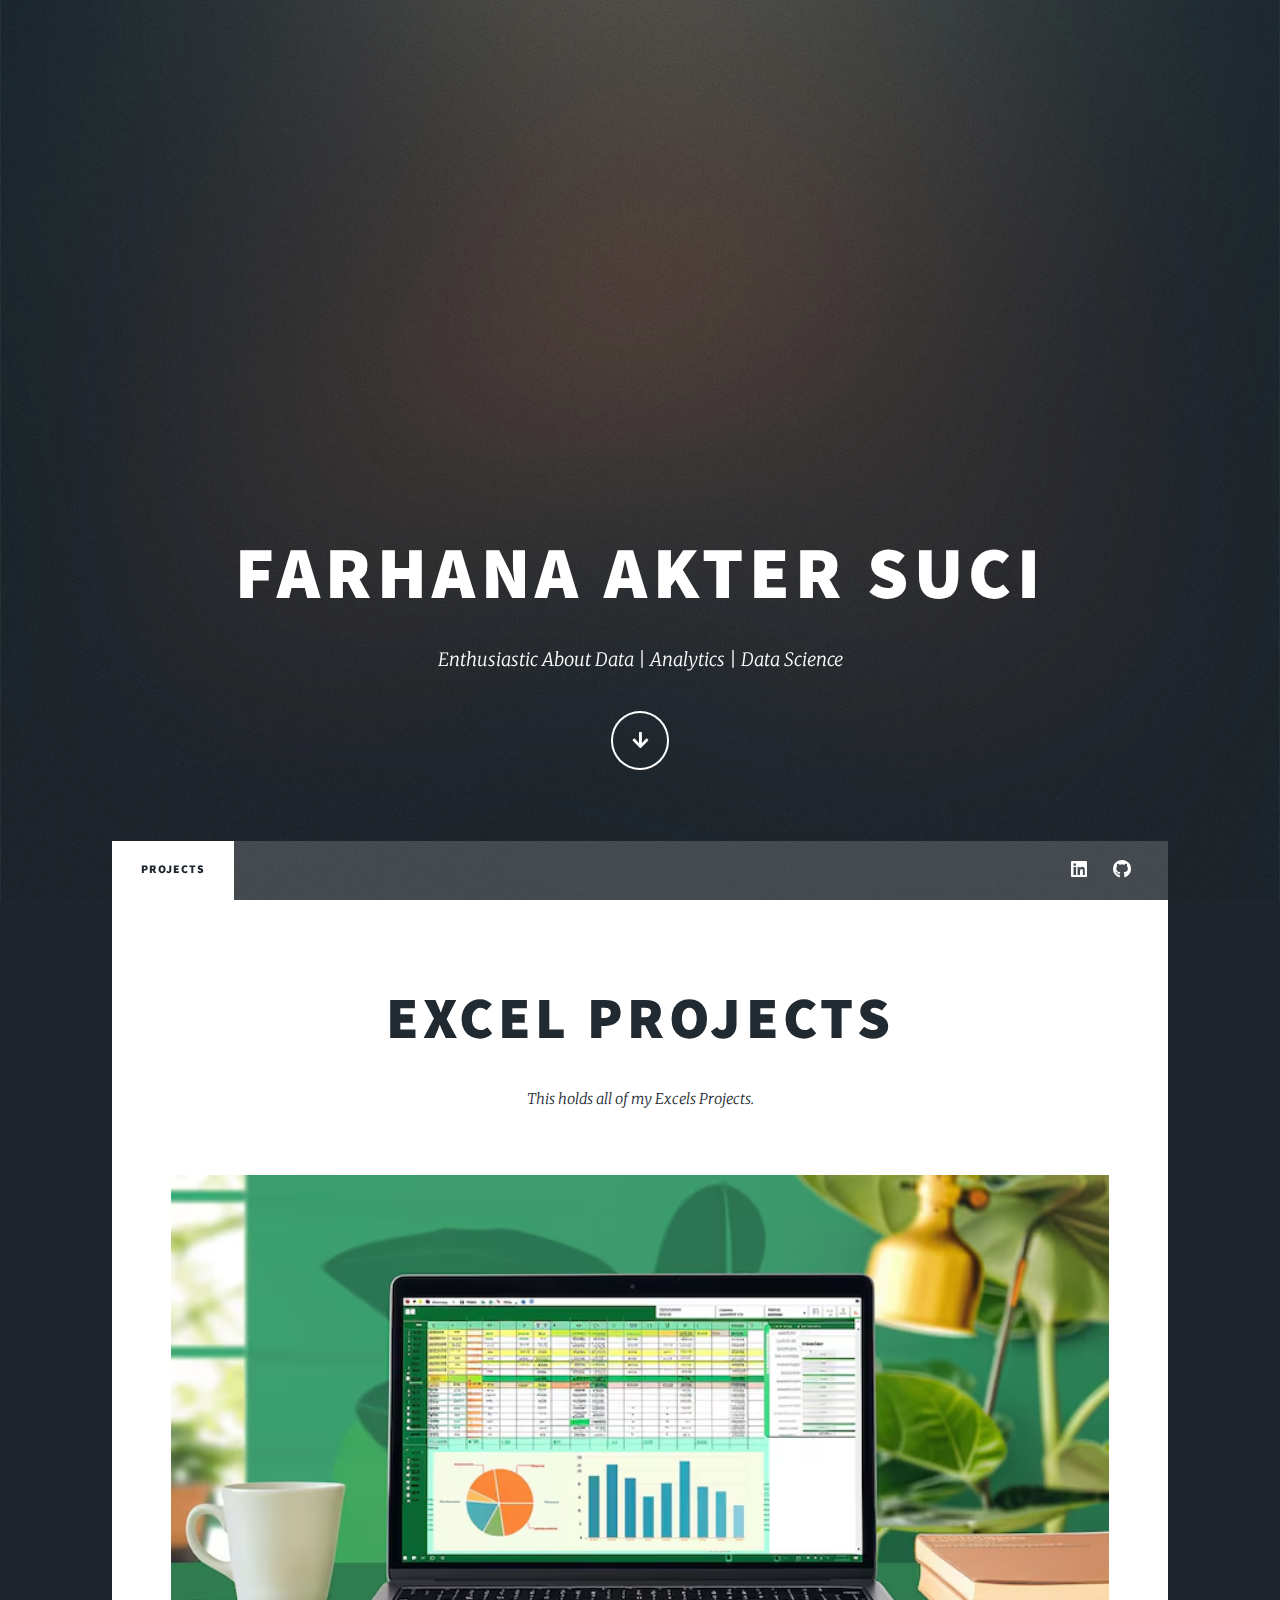
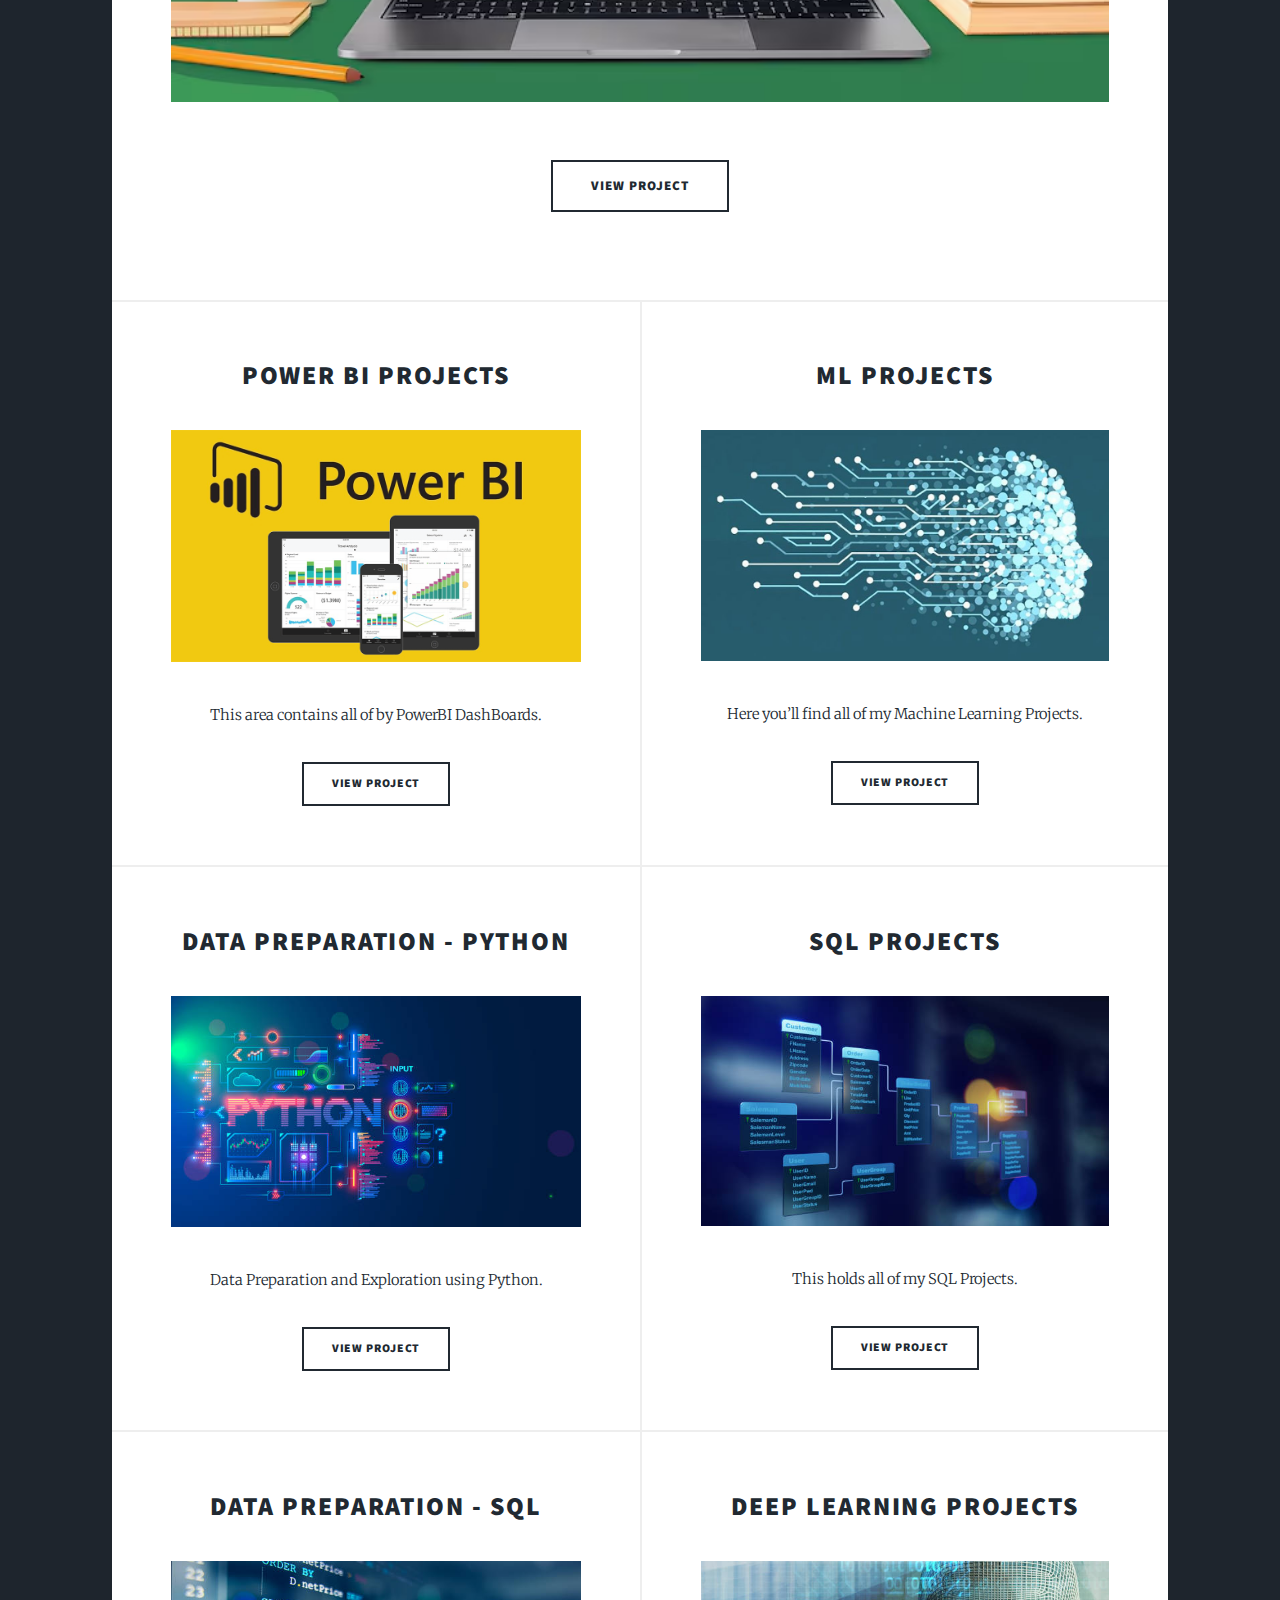
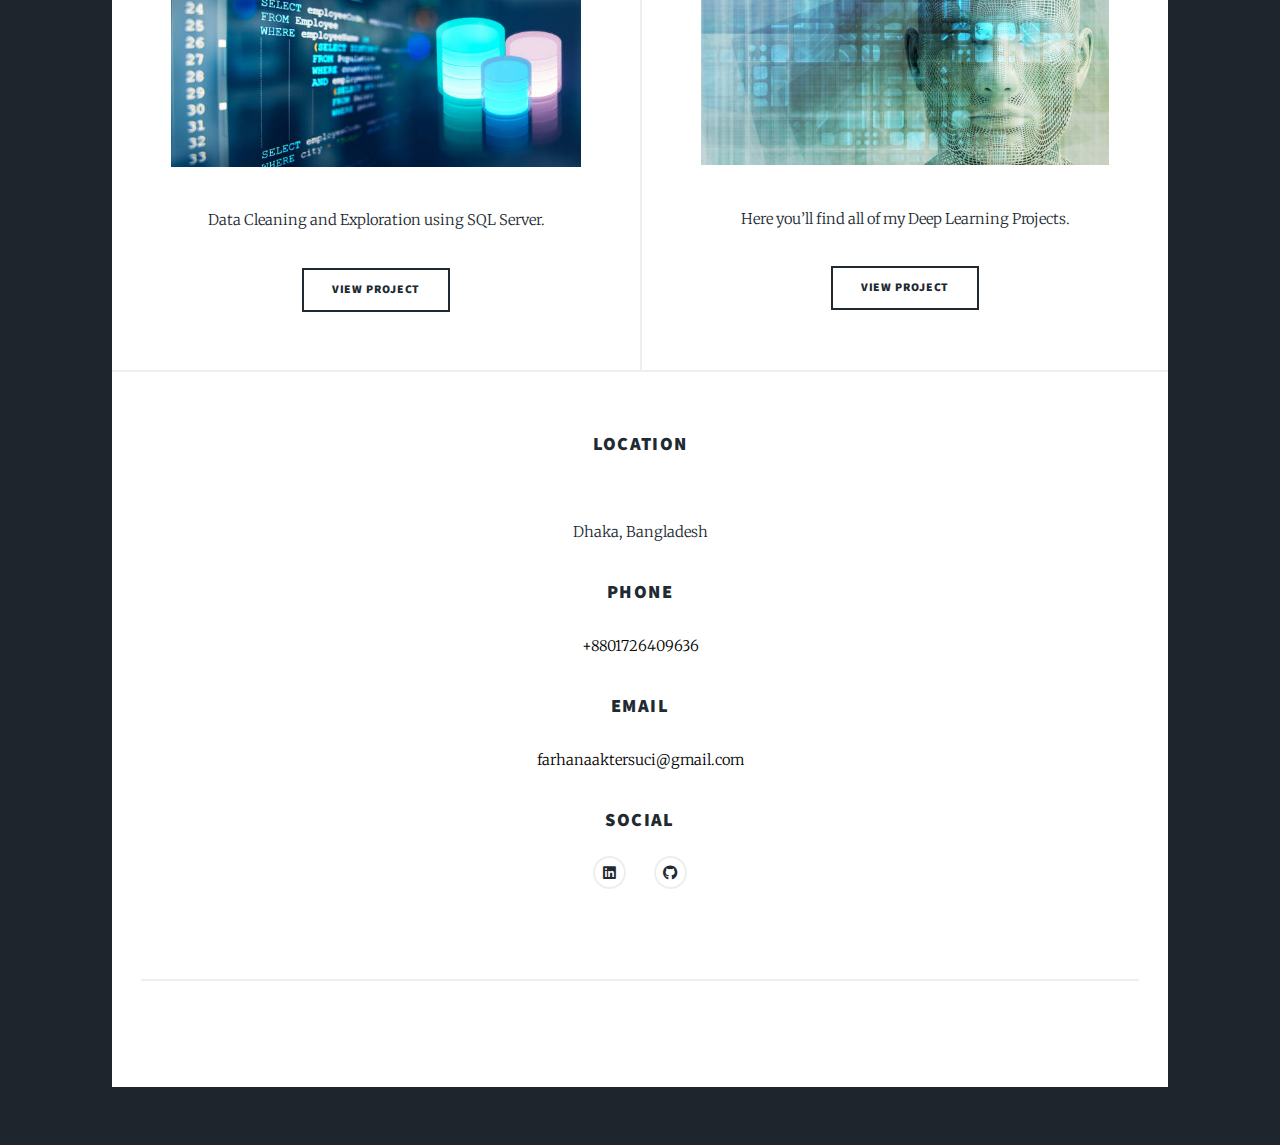
<file: index.html>
<!DOCTYPE HTML>
<!--
	Massively by HTML5 UP
	html5up.net | @ajlkn
	Free for personal and commercial use under the CCA 3.0 license (html5up.net/license)
-->
<html>
	<head>
		<title>Farhana Akter Suci Portfolio</title>
		<meta charset="utf-8" />
		<meta name="viewport" content="width=device-width, initial-scale=1, user-scalable=no" />
		<link rel="stylesheet" href="assets/css/main.css" />
		<noscript><link rel="stylesheet" href="assets/css/noscript.css" /></noscript>
	</head>
	<body class="is-preload">

		



		<!-- Wrapper -->
			<div id="wrapper" class="fade-in">

				<!-- Intro -->
					<div id="intro">
						<h1>Farhana Akter Suci<br />
						</h1>
						<p>Enthusiastic About Data | Analytics | Data Science 
						</p>
						<ul class="actions">
							<li><a href="#header" class="button icon solid solo fa-arrow-down scrolly">Continue</a></li>
						</ul>
					</div>

				<!-- Header -->
					<header id="header">
						<a href="index.html" class="logo">Farhana Akter Suci</a>
					</header>

				<!-- Nav -->
					<nav id="nav">
						<ul class="links">
							<li class="active"><a href="index.html">Projects</a></li>
							
						</ul>
						<ul class="icons">	
							<li><a href="https://www.linkedin.com/in/farhana-akter-suci-44844925b" class="icon brands alt fa-linkedin"><span class="label">linkedin</span></a></li>
							<li><a href="https://github.com/FarhanaSuci" class="icon brands alt fa-github"><span class="label">GitHub</span></a></li>
						</ul>
					</nav>

				<!-- Main -->
					<div id="main">

						<!-- Featured Post -->
							<article class="post featured">
								<header class="major">
								
									<h2><a href="https://github.com/FarhanaSuci/PortfolioExcelDashboard">Excel Projects<br />
									</a></h2>
									<p style="text-align: center;">This holds all of my Excels Projects.</p>
								</header>
								<a href="https://github.com/FarhanaSuci/PortfolioExcelDashboard" class="image main">
  <img src="images/Excel-image.jpg" alt="Excel Projects" />
</a>
								<!--<a href="https://github.com/FarhanaSuci/PortfolioExcelDashboard" class="imhttps://github.com/FarhanaSuci/PortfolioExcelDashboardage main"><img src="images\Excel-image.jpg" alt="" /></a>-->
								<ul class="actions special">
									<li><a href="https://github.com/FarhanaSuci/PortfolioExcelDashboard" class="button large">View Project</a></li>
								</ul>
							</article> 

						<!-- Posts -->
							<section class="posts">
								<article>
									<header>
									
										<h2><a href="https://github.com/FarhanaSuci/PowerBIPortfolioProjects">Power BI Projects<br />
										</a></h2>
									</header>
									<a href="https://github.com/FarhanaSuci/PowerBIPortfolioProjects" class="image fit"><img src="images\power-BI.png" alt="" /></a>
									<p style="text-align: center;">This area contains all of by PowerBI DashBoards.</p>

									<ul class="actions special">
										<li><a href="https://github.com/FarhanaSuci/PowerBIPortfolioProjects" class="button">View Project</a></li>
									</ul>
								</article>
								<article>
									<header>
										<h2><a href="https://github.com/FarhanaSuci/PortfolioMLProjects">ML Projects<br />
										</a></h2>
									</header>
									<a href="https://github.com/FarhanaSuci/PortfolioMLProjects" class="image fit"><img src="images\MachineLearning1.jpg" alt="" /></a>
									<p style="text-align: center;">Here you’ll find all of my Machine Learning Projects.</p>
									<ul class="actions special">
										<li><a href="https://github.com/FarhanaSuci/PortfolioMLProjects" class="button">View Project</a></li>
									</ul>
								</article>

								

								
								<article>
									<header>
									
										<h2><a href="https://github.com/FarhanaSuci/DataPreparation-Python">Data Preparation - Python<br />
										</a></h2>
									</header>
									<a href="https://github.com/FarhanaSuci/DataPreparation-Python" class="image fit"><img src="images\Python.jpg" alt="" /></a>
									<p style="text-align: center;">Data Preparation and Exploration using Python.</p>
									<ul class="actions special">
										<li><a href="https://github.com/FarhanaSuci/DataPreparation-Python" class="button">View Project</a></li>
									</ul>
								</article>
								<article>
									<header>
										<h2><a href="https://github.com/FarhanaSuci/PortfolioSQLProjects">SQL Projects<br />
										</a></h2>
									</header>
									<a href="https://github.com/FarhanaSuci/PortfolioSQLProjects" class="image fit"><img src="images\SQL-project.jpg" alt="" /></a>
									<p style="text-align: center;">This holds all of my SQL Projects.</p>
									<ul class="actions special">
										<li><a href="https://github.com/FarhanaSuci/PortfolioSQLProjects" class="button">View Project</a></li>
									</ul>
								</article>
								<article>
									<header>
									
										<h2><a href="https://github.com/FarhanaSuci/DataCleaningExploration-SQL">Data Preparation - SQL<br />
										</a></h2>
									</header>
									<a href="https://github.com/FarhanaSuci/DataCleaningExploration-SQL" class="image fit"><img src="images\oh.jpg" alt="" /></a>
									<p style="text-align: center;">Data Cleaning and Exploration using  SQL Server.</p>
									<ul class="actions special">
										<li><a href="https://github.com/FarhanaSuci/DataCleaningExploration-SQL" class="button">View Project</a></li>
									</ul>
								</article>
								<article>
									<header>
										<h2><a href="https://github.com/FarhanaSuci/DL-Projects">Deep Learning Projects<br />
										</a></h2>
									</header>
									<a href="https://github.com/FarhanaSuci/DL-Projects" class="image fit"><img src="images\deepp.jpg" alt="" /></a>
									<p style="text-align: center;">Here you’ll find all of my Deep Learning Projects.</p>
									<ul class="actions special">
										<li><a href="https://github.com/FarhanaSuci/DL-Projects" class="button">View Project</a></li>
									</ul>
								</article>

								
								<!--<article>
									<header>
									
										<h2><a href="https://github.com/AlexTheAnalyst/PortfolioProjects/blob/main/COVID%20Portfolio%20Project%20-%20Data%20Exploration.sql">Data Exploration in SQL<br />
										</a></h2>
									</header>
									<a href="https://github.com/AlexTheAnalyst/PortfolioProjects/blob/main/COVID%20Portfolio%20Project%20-%20Data%20Exploration.sql" class="image fit"><img src="images/covid.jpg" alt="" /></a>
									<p>Data Exploration of Covid 19 Dataset in SQL Server.</p>
									<ul class="actions special">
										<li><a href="https://github.com/AlexTheAnalyst/PortfolioProjects/blob/main/COVID%20Portfolio%20Project%20-%20Data%20Exploration.sql" class="button">View Project</a></li>
									</ul>
								</article>
								<article>
									<header>
										<h2><a href="https://public.tableau.com/profile/alexander.freberg#!/?newProfile=&activeTab=0">Tableau Projects<br />
										</a></h2>
									</header>
									<a href="https://public.tableau.com/profile/alexander.freberg#!/?newProfile=&activeTab=0" class="image fit"><img src="images/tableau.jpg" alt="" /></a>
									<p>This holds all of my Tableau Dashboards.</p>
									<ul class="actions special">
										<li><a href="https://public.tableau.com/profile/alexander.freberg#!/?newProfile=&activeTab=0" class="button">View Project</a></li>
									</ul>
								</article>-->
							</section>

						



						<section class="split contact">
							<section class="alt">
								<h3 style="text-align: center;">Location</h3>
								<p style="text-align: center;"><br />
								Dhaka, Bangladesh</p>
							</section>
							<section>
								<h3 style="text-align: center;">Phone</h3>
								<p style="text-align: center; color: black;">
  +8801726409636
</p>

							</section>
							<section>
								<h3 style="text-align: center;">Email</h3>
	
<p style="text-align: center; color: black;">
  farhanaaktersuci@gmail.com
</p>



							</section>
							<section>
								<h3 style="text-align: center;">Social</h3>
								<ul class="icons alt" style="display: flex; justify-content: center; gap: 20px; list-style: none; padding: 0; margin: 0;">
  <li>
    <a href="https://www.linkedin.com/in/farhana-akter-suci-44844925b" class="icon brands alt fa-linkedin">
      <span class="label">linkedin</span>
    </a>
  </li>
  <li>
    <a href="https://github.com/FarhanaSuci" class="icon brands alt fa-github">
      <span class="label">GitHub</span>
    </a>
  </li>
</ul>
							
							</section>
						</section>
					</footer>

				<!-- Copyright -->
					<div id="copyright">
						<ul><li>&copy; Untitled</li><li>Design: <a href="https://html5up.net">HTML5 UP</a></li></ul>
					</div>

			</div>

		<!-- Scripts -->
			<script src="assets/js/jquery.min.js"></script>
			<script src="assets/js/jquery.scrollex.min.js"></script>
			<script src="assets/js/jquery.scrolly.min.js"></script>
			<script src="assets/js/browser.min.js"></script>
			<script src="assets/js/breakpoints.min.js"></script>
			<script src="assets/js/util.js"></script>
			<script src="assets/js/main.js"></script>

	</body>
</html>
</file>
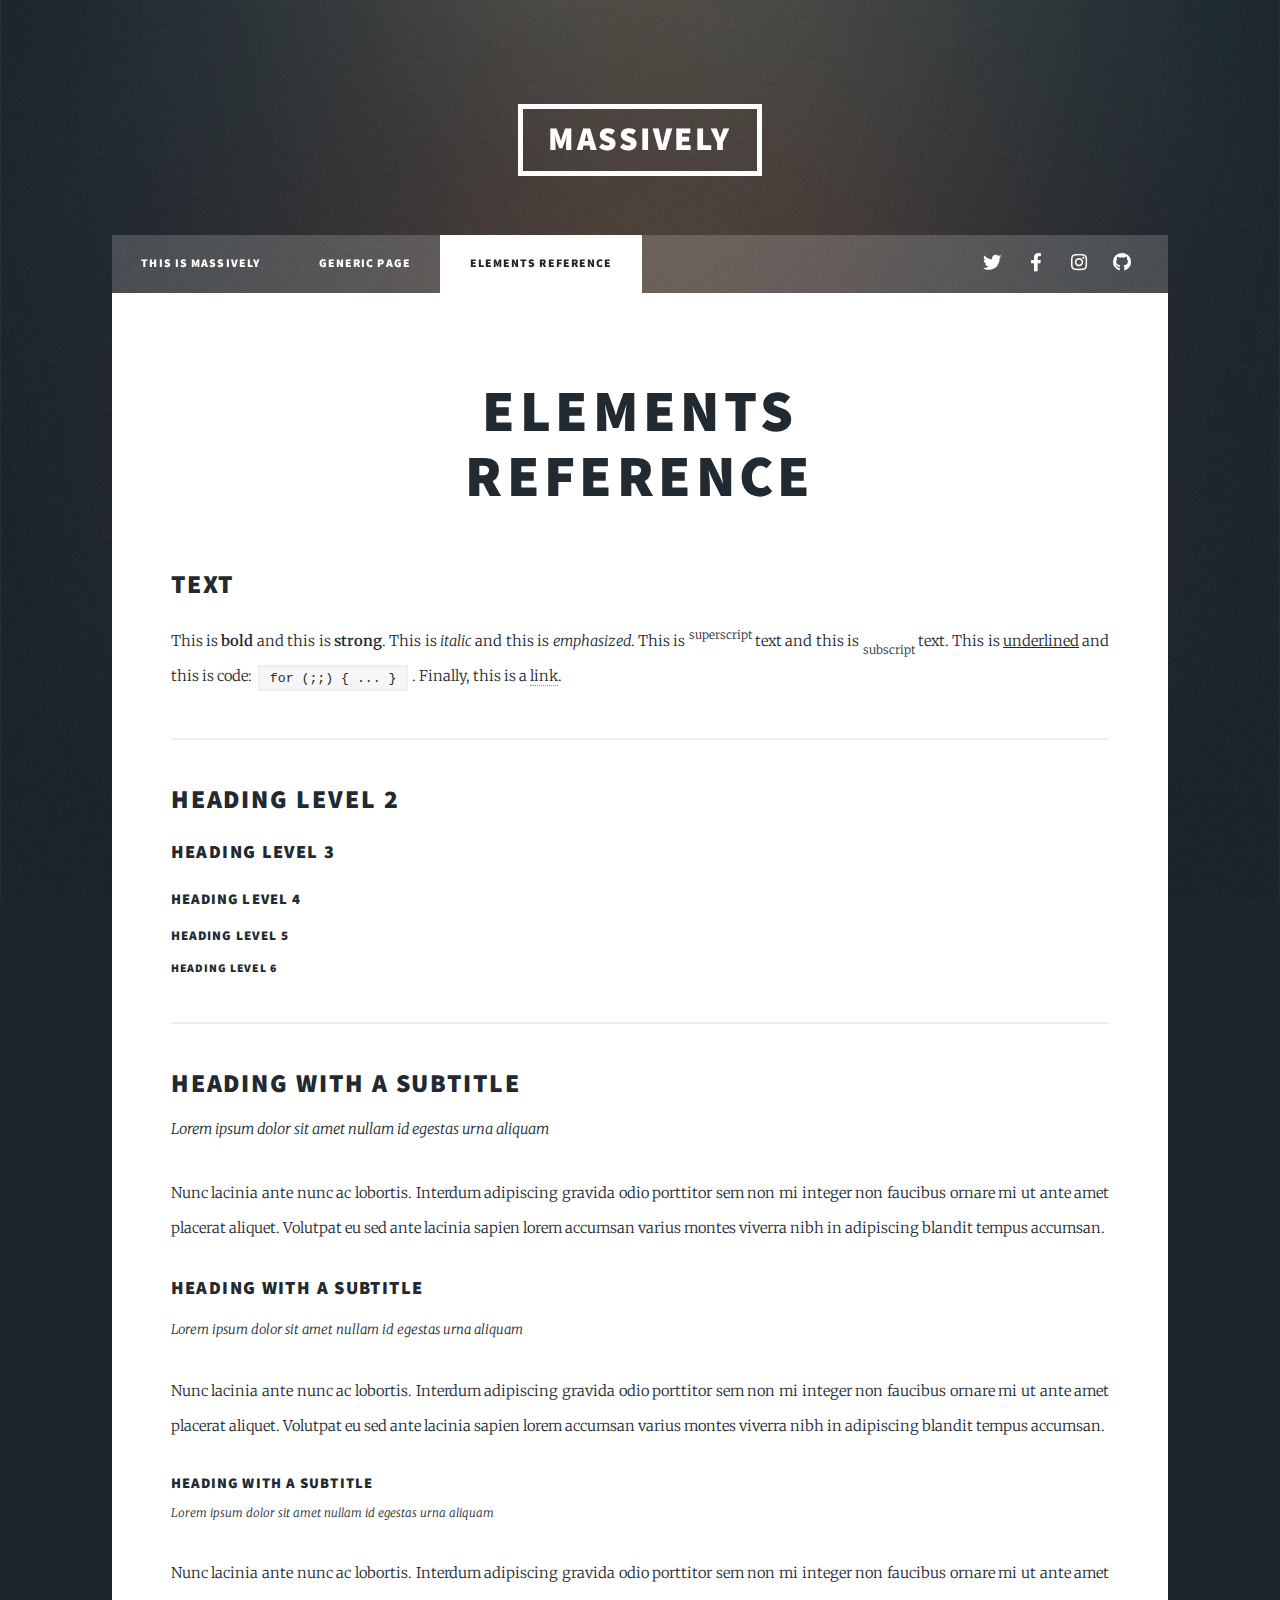
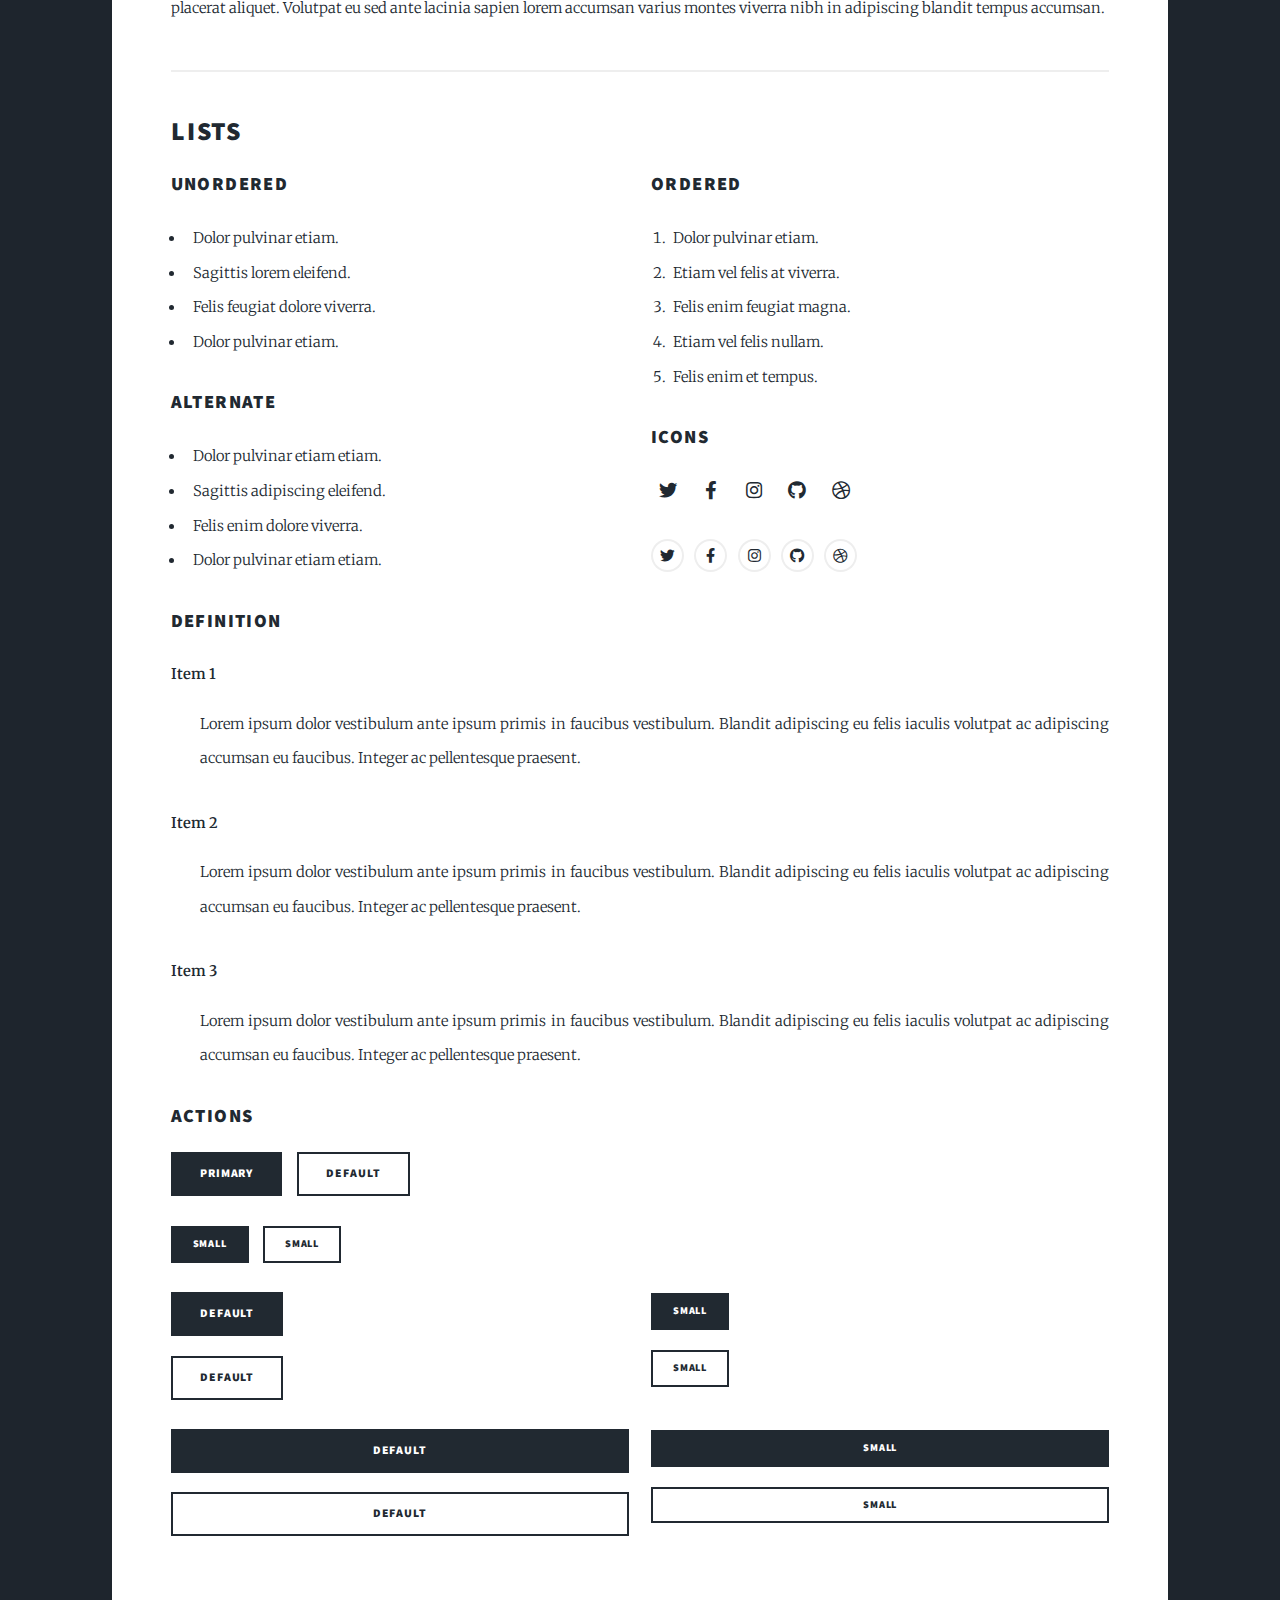
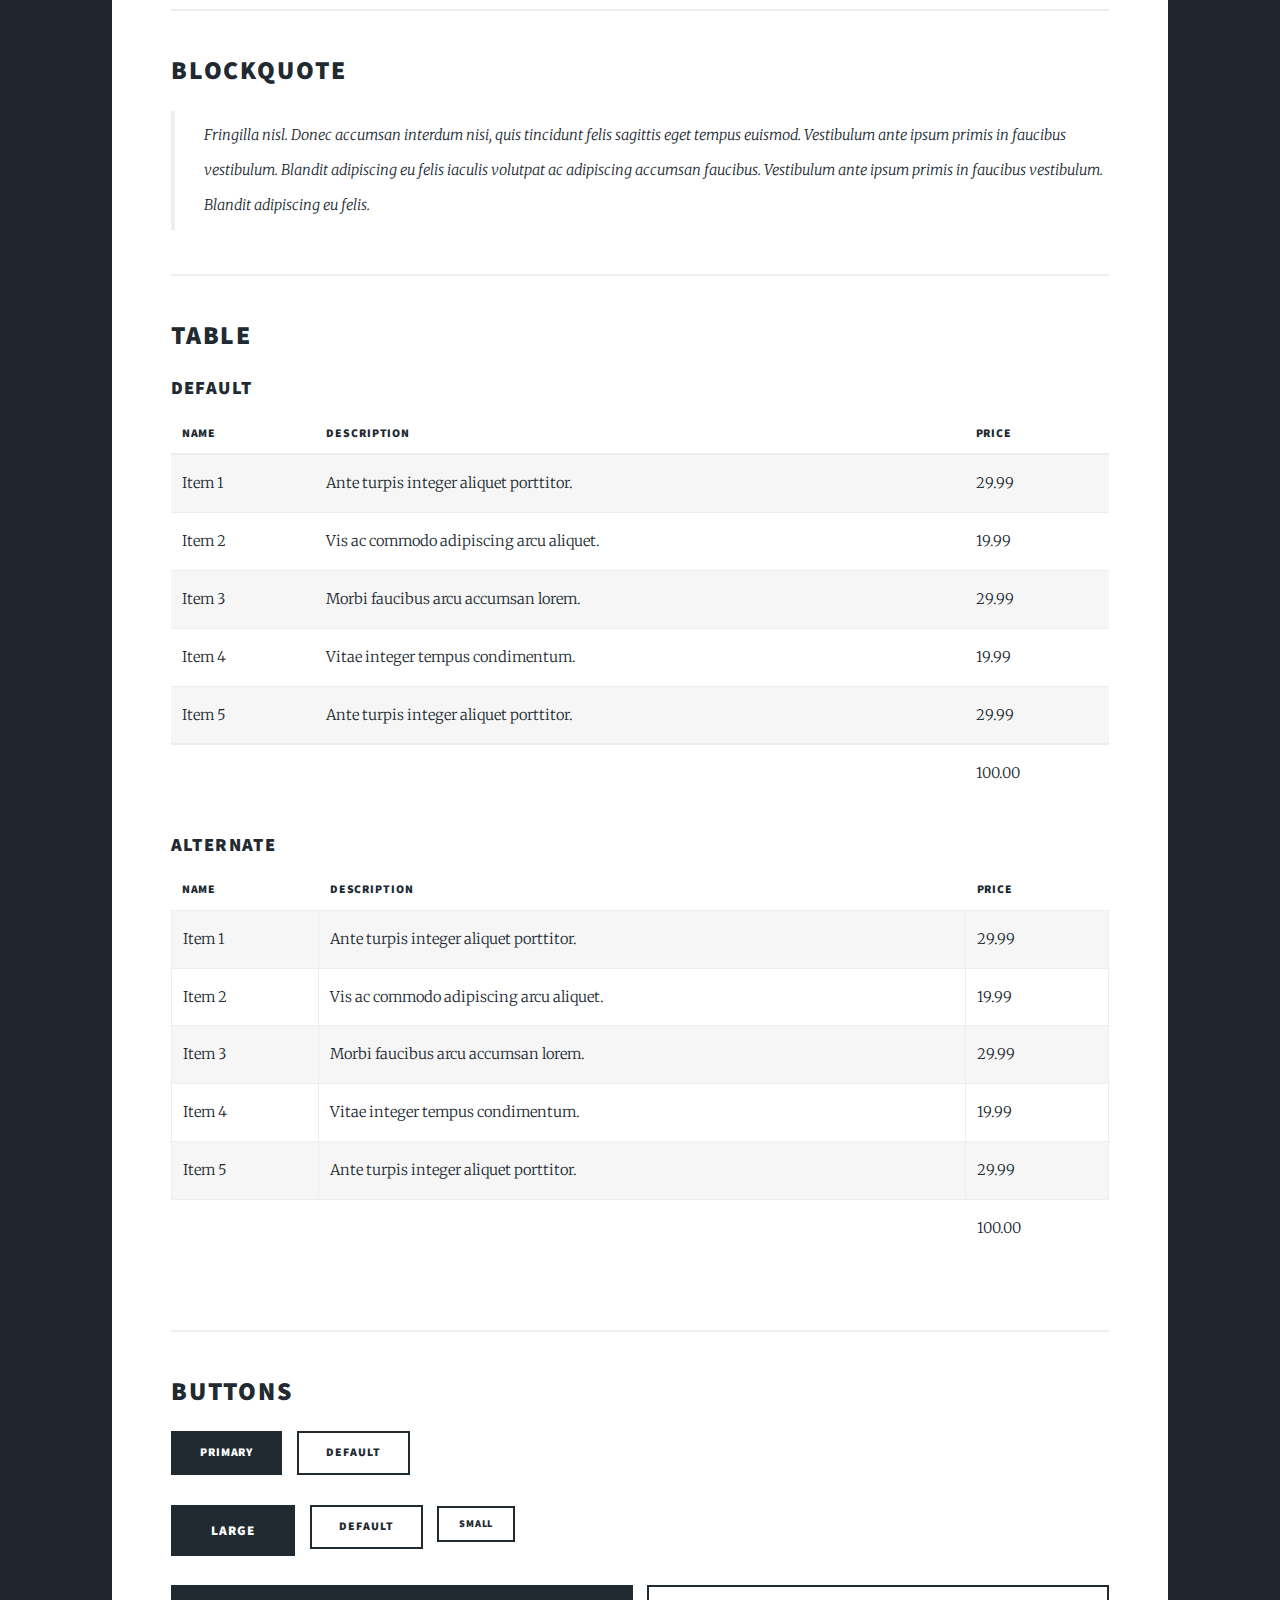
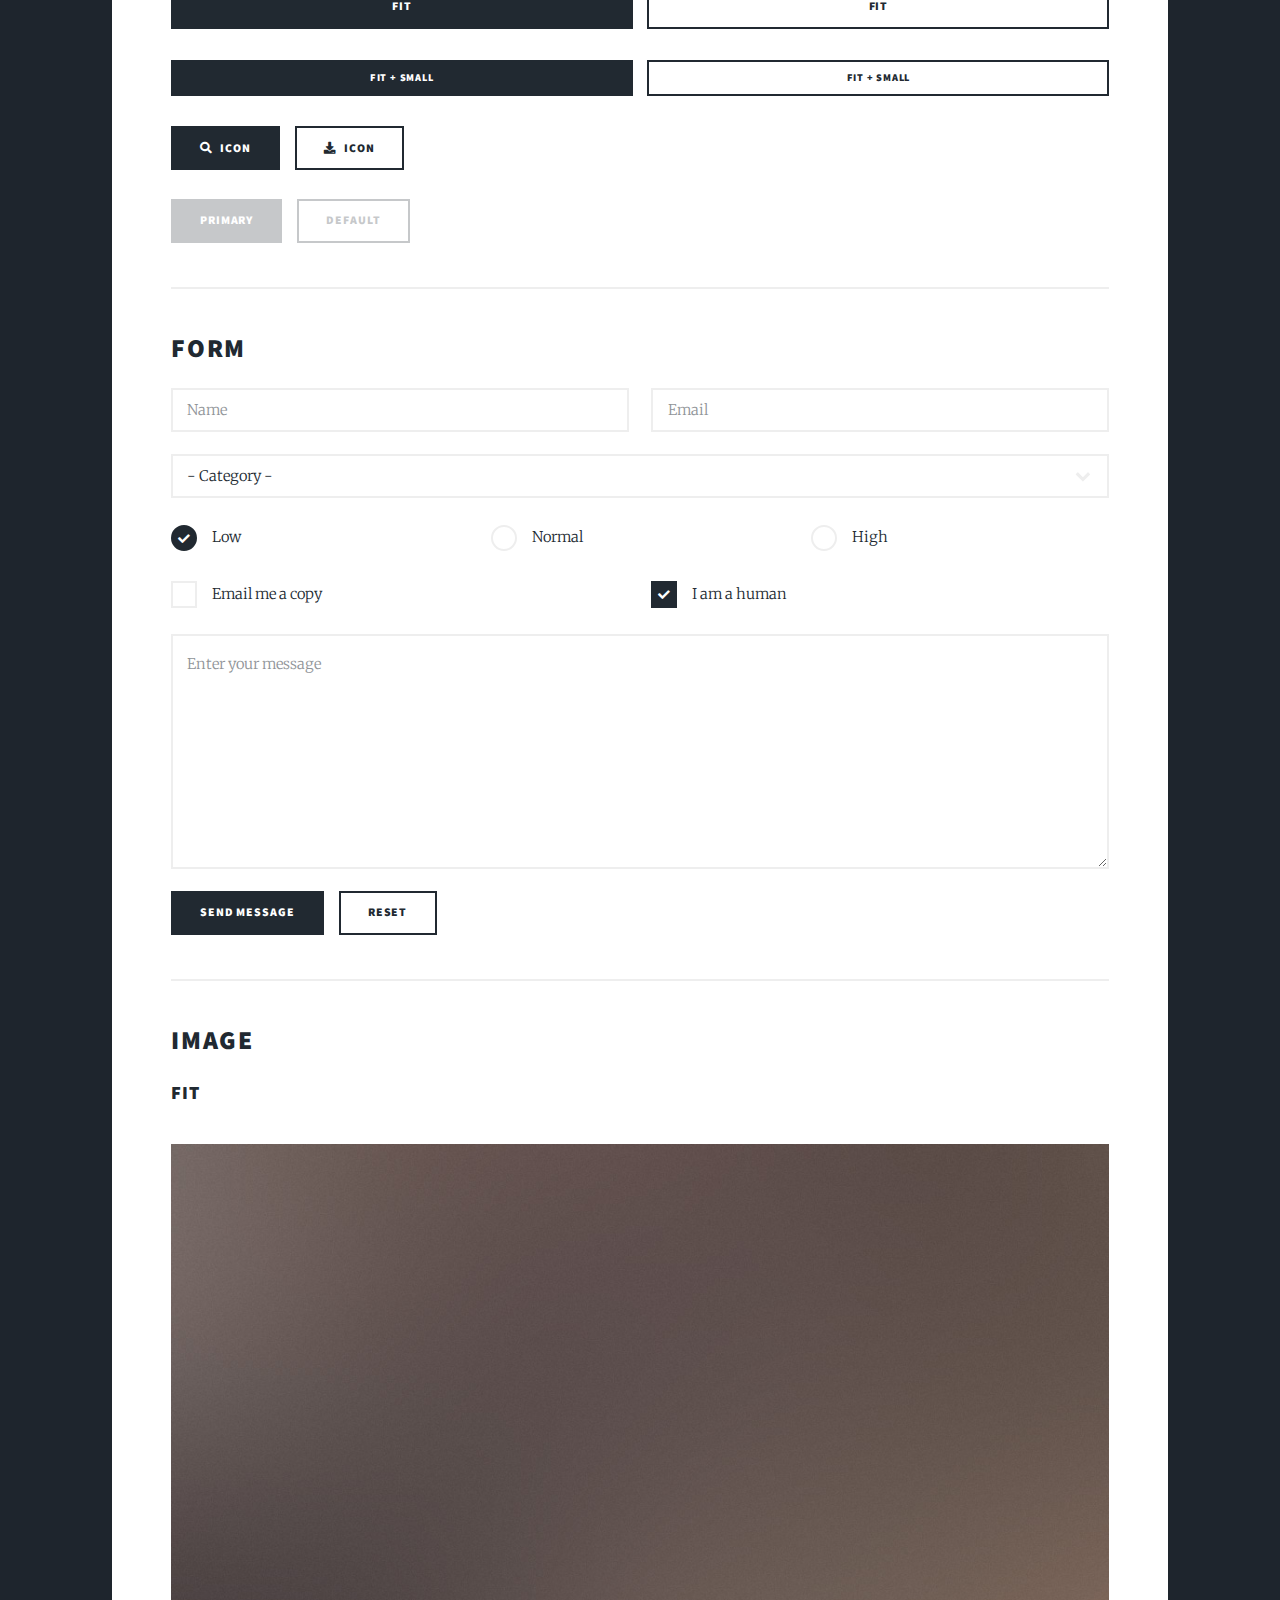
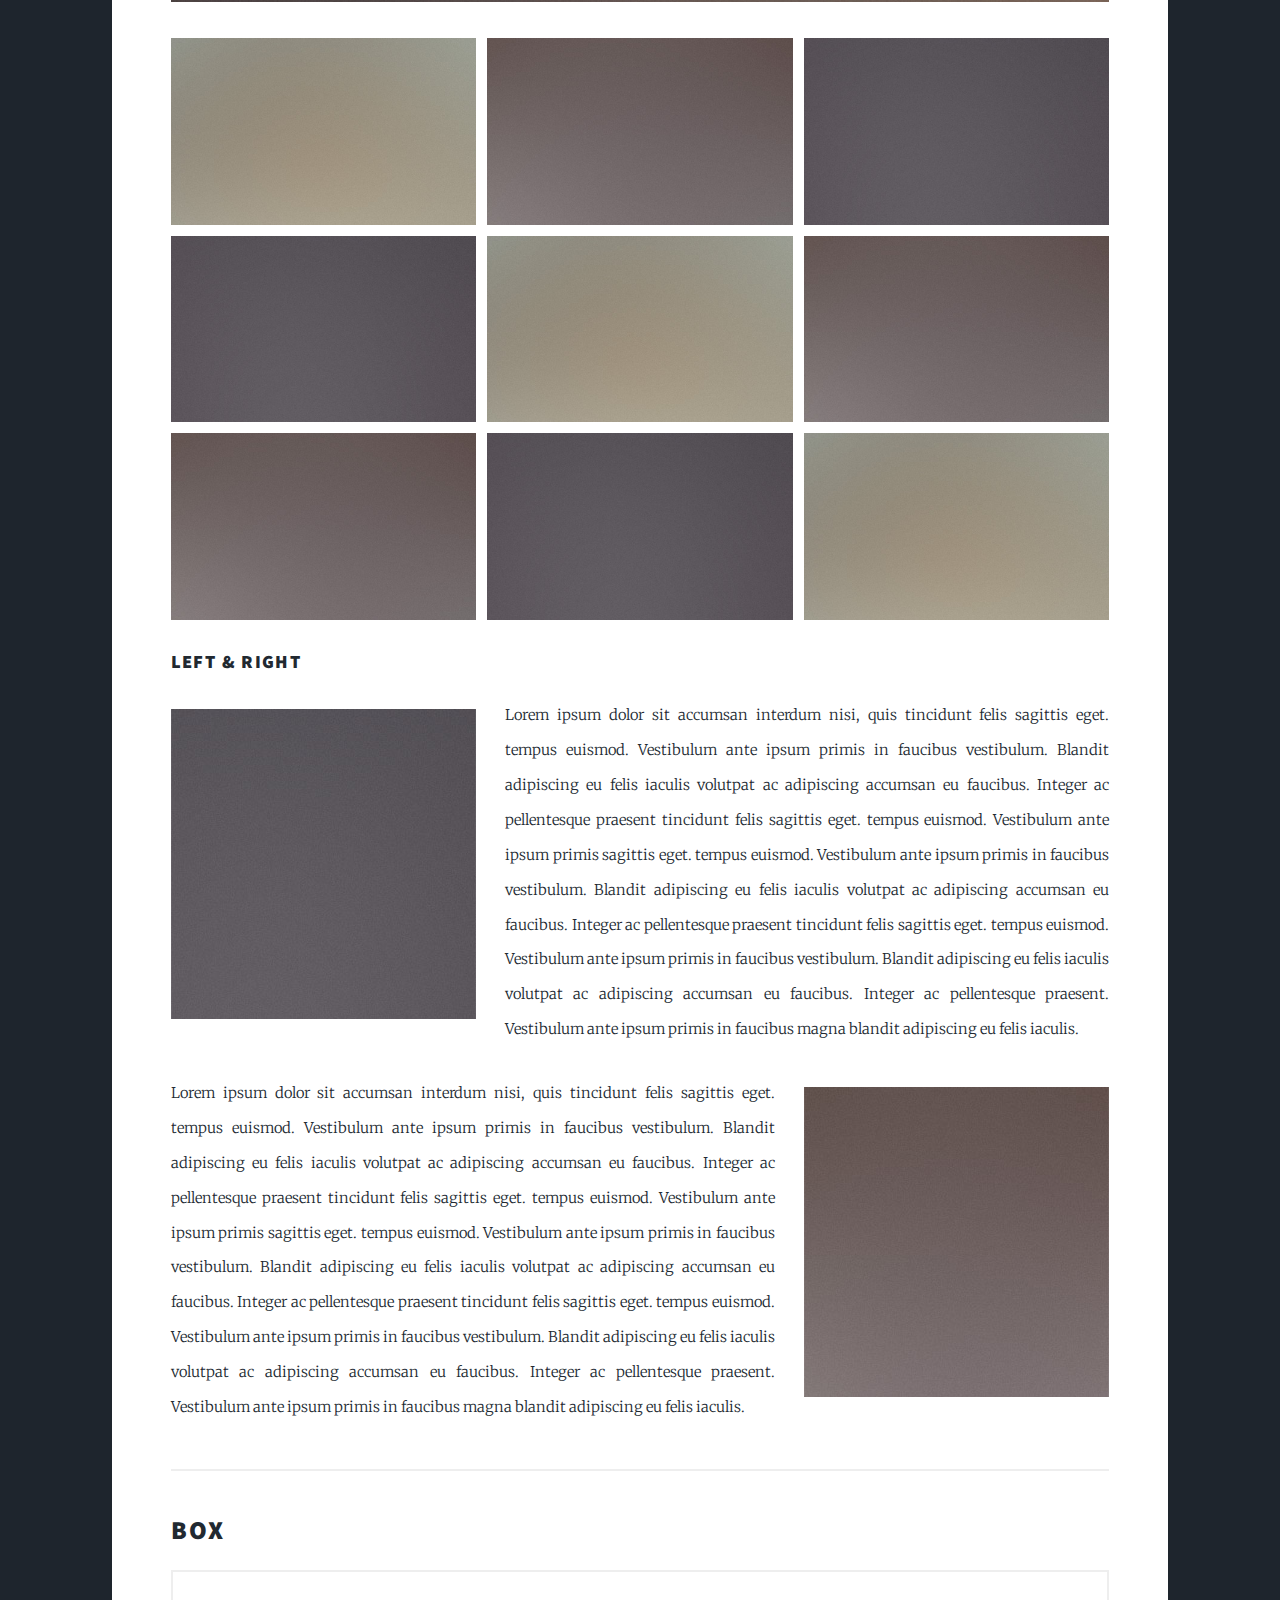
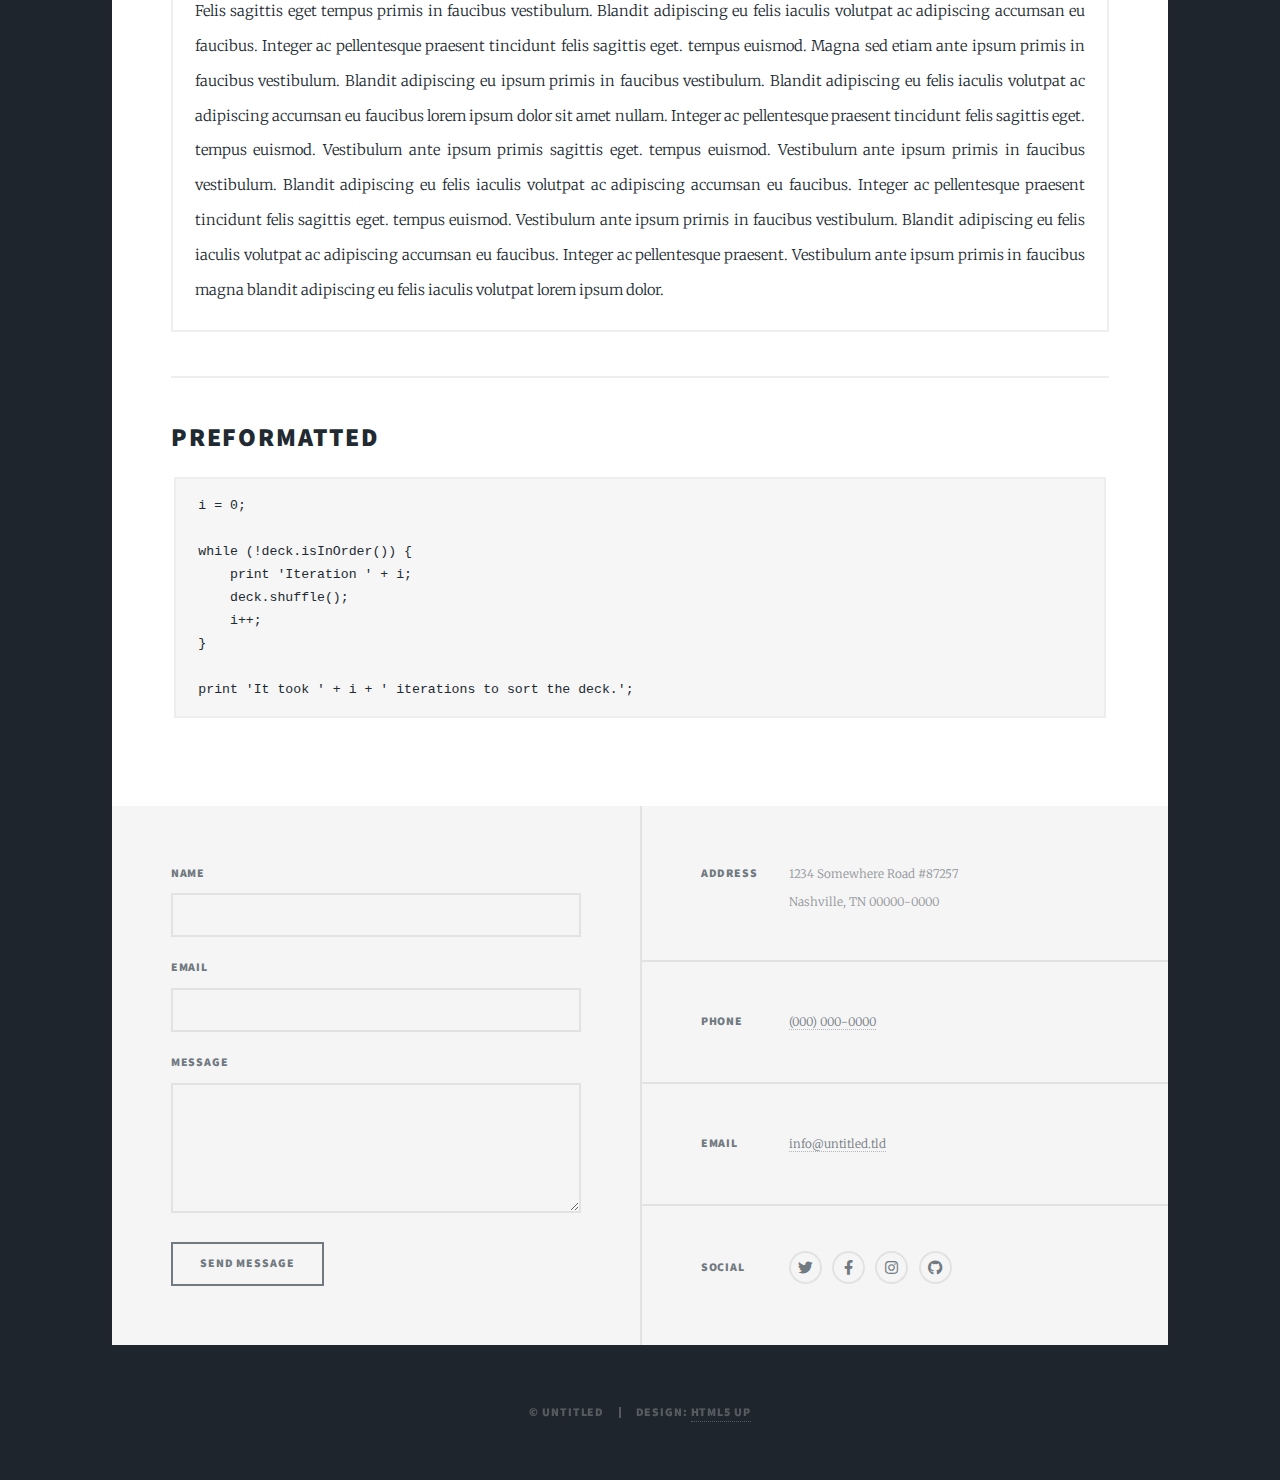
<file: elements.html>
<!DOCTYPE HTML>
<!--
	Massively by HTML5 UP
	html5up.net | @ajlkn
	Free for personal and commercial use under the CCA 3.0 license (html5up.net/license)
-->
<html>
	<head>
		<title>Elements Reference - Massively by HTML5 UP</title>
		<meta charset="utf-8" />
		<meta name="viewport" content="width=device-width, initial-scale=1, user-scalable=no" />
		<link rel="stylesheet" href="assets/css/main.css" />
		<noscript><link rel="stylesheet" href="assets/css/noscript.css" /></noscript>
	</head>
	<body class="is-preload">

		<!-- Wrapper -->
			<div id="wrapper">

				<!-- Header -->
					<header id="header">
						<a href="index.html" class="logo">Massively</a>
					</header>

				<!-- Nav -->
					<nav id="nav">
						<ul class="links">
							<li><a href="index.html">This is Massively</a></li>
							<li><a href="generic.html">Generic Page</a></li>
							<li class="active"><a href="elements.html">Elements Reference</a></li>
						</ul>
						<ul class="icons">
							<li><a href="#" class="icon brands fa-twitter"><span class="label">Twitter</span></a></li>
							<li><a href="#" class="icon brands fa-facebook-f"><span class="label">Facebook</span></a></li>
							<li><a href="#" class="icon brands fa-instagram"><span class="label">Instagram</span></a></li>
							<li><a href="#" class="icon brands fa-github"><span class="label">GitHub</span></a></li>
						</ul>
					</nav>

				<!-- Main -->
					<div id="main">

						<!-- Post -->
							<section class="post">
								<header class="major">
									<h1>Elements<br />
									Reference</h1>
								</header>

								<!-- Text stuff -->
									<h2>Text</h2>
									<p>This is <b>bold</b> and this is <strong>strong</strong>. This is <i>italic</i> and this is <em>emphasized</em>.
									This is <sup>superscript</sup> text and this is <sub>subscript</sub> text.
									This is <u>underlined</u> and this is code: <code>for (;;) { ... }</code>.
									Finally, this is a <a href="#">link</a>.</p>
									<hr />
									<h2>Heading Level 2</h2>
									<h3>Heading Level 3</h3>
									<h4>Heading Level 4</h4>
									<h5>Heading Level 5</h5>
									<h6>Heading Level 6</h6>
									<hr />
									<header>
										<h2>Heading with a Subtitle</h2>
										<p>Lorem ipsum dolor sit amet nullam id egestas urna aliquam</p>
									</header>
									<p>Nunc lacinia ante nunc ac lobortis. Interdum adipiscing gravida odio porttitor sem non mi integer non faucibus ornare mi ut ante amet placerat aliquet. Volutpat eu sed ante lacinia sapien lorem accumsan varius montes viverra nibh in adipiscing blandit tempus accumsan.</p>
									<header>
										<h3>Heading with a Subtitle</h3>
										<p>Lorem ipsum dolor sit amet nullam id egestas urna aliquam</p>
									</header>
									<p>Nunc lacinia ante nunc ac lobortis. Interdum adipiscing gravida odio porttitor sem non mi integer non faucibus ornare mi ut ante amet placerat aliquet. Volutpat eu sed ante lacinia sapien lorem accumsan varius montes viverra nibh in adipiscing blandit tempus accumsan.</p>
									<header>
										<h4>Heading with a Subtitle</h4>
										<p>Lorem ipsum dolor sit amet nullam id egestas urna aliquam</p>
									</header>
									<p>Nunc lacinia ante nunc ac lobortis. Interdum adipiscing gravida odio porttitor sem non mi integer non faucibus ornare mi ut ante amet placerat aliquet. Volutpat eu sed ante lacinia sapien lorem accumsan varius montes viverra nibh in adipiscing blandit tempus accumsan.</p>

									<hr />

								<!-- Lists -->
									<h2>Lists</h2>
									<div class="row">
										<div class="col-6 col-12-small">

											<h3>Unordered</h3>
											<ul>
												<li>Dolor pulvinar etiam.</li>
												<li>Sagittis lorem eleifend.</li>
												<li>Felis feugiat dolore viverra.</li>
												<li>Dolor pulvinar etiam.</li>
											</ul>

											<h3>Alternate</h3>
											<ul class="alt">
												<li>Dolor pulvinar etiam etiam.</li>
												<li>Sagittis adipiscing eleifend.</li>
												<li>Felis enim dolore viverra.</li>
												<li>Dolor pulvinar etiam etiam.</li>
											</ul>

										</div>
										<div class="col-6 col-12-small">

											<h3>Ordered</h3>
											<ol>
												<li>Dolor pulvinar etiam.</li>
												<li>Etiam vel felis at viverra.</li>
												<li>Felis enim feugiat magna.</li>
												<li>Etiam vel felis nullam.</li>
												<li>Felis enim et tempus.</li>
											</ol>

											<h3>Icons</h3>
											<ul class="icons">
												<li><a href="#" class="icon brands fa-twitter"><span class="label">Twitter</span></a></li>
												<li><a href="#" class="icon brands fa-facebook-f"><span class="label">Facebook</span></a></li>
												<li><a href="#" class="icon brands fa-instagram"><span class="label">Instagram</span></a></li>
												<li><a href="#" class="icon brands fa-github"><span class="label">Github</span></a></li>
												<li><a href="#" class="icon brands fa-dribbble"><span class="label">Dribbble</span></a></li>
											</ul>
											<ul class="icons alt">
												<li><a href="#" class="icon brands alt fa-twitter"><span class="label">Twitter</span></a></li>
												<li><a href="#" class="icon brands alt fa-facebook-f"><span class="label">Facebook</span></a></li>
												<li><a href="#" class="icon brands alt fa-instagram"><span class="label">Instagram</span></a></li>
												<li><a href="#" class="icon brands alt fa-github"><span class="label">Github</span></a></li>
												<li><a href="#" class="icon brands alt fa-dribbble"><span class="label">Dribbble</span></a></li>
											</ul>

										</div>
									</div>
									<h3>Definition</h3>
									<dl>
										<dt>Item 1</dt>
										<dd>
											<p>Lorem ipsum dolor vestibulum ante ipsum primis in faucibus vestibulum. Blandit adipiscing eu felis iaculis volutpat ac adipiscing accumsan eu faucibus. Integer ac pellentesque praesent.</p>
										</dd>
										<dt>Item 2</dt>
										<dd>
											<p>Lorem ipsum dolor vestibulum ante ipsum primis in faucibus vestibulum. Blandit adipiscing eu felis iaculis volutpat ac adipiscing accumsan eu faucibus. Integer ac pellentesque praesent.</p>
										</dd>
										<dt>Item 3</dt>
										<dd>
											<p>Lorem ipsum dolor vestibulum ante ipsum primis in faucibus vestibulum. Blandit adipiscing eu felis iaculis volutpat ac adipiscing accumsan eu faucibus. Integer ac pellentesque praesent.</p>
										</dd>
									</dl>

									<h3>Actions</h3>
									<ul class="actions">
										<li><a href="#" class="button primary">Primary</a></li>
										<li><a href="#" class="button">Default</a></li>
									</ul>
									<ul class="actions small">
										<li><a href="#" class="button primary small">Small</a></li>
										<li><a href="#" class="button small">Small</a></li>
									</ul>
									<div class="row">
										<div class="col-6 col-12-small">
											<ul class="actions stacked">
												<li><a href="#" class="button primary">Default</a></li>
												<li><a href="#" class="button">Default</a></li>
											</ul>
										</div>
										<div class="col-6 col-12-small">
											<ul class="actions stacked">
												<li><a href="#" class="button primary small">Small</a></li>
												<li><a href="#" class="button small">Small</a></li>
											</ul>
										</div>
									</div>
									<div class="row">
										<div class="col-6 col-12-small">
											<ul class="actions stacked">
												<li><a href="#" class="button primary fit">Default</a></li>
												<li><a href="#" class="button fit">Default</a></li>
											</ul>
										</div>
										<div class="col-6 col-12-small">
											<ul class="actions stacked">
												<li><a href="#" class="button primary small fit">Small</a></li>
												<li><a href="#" class="button small fit">Small</a></li>
											</ul>
										</div>
									</div>

									<hr />

								<!-- Blockquote -->
									<h2>Blockquote</h2>
									<blockquote>Fringilla nisl. Donec accumsan interdum nisi, quis tincidunt felis sagittis eget tempus euismod. Vestibulum ante ipsum primis in faucibus vestibulum. Blandit adipiscing eu felis iaculis volutpat ac adipiscing accumsan faucibus. Vestibulum ante ipsum primis in faucibus vestibulum. Blandit adipiscing eu felis.</blockquote>

									<hr />

								<!-- Table -->
									<h2>Table</h2>

									<h3>Default</h3>
									<div class="table-wrapper">
										<table>
											<thead>
												<tr>
													<th>Name</th>
													<th>Description</th>
													<th>Price</th>
												</tr>
											</thead>
											<tbody>
												<tr>
													<td>Item 1</td>
													<td>Ante turpis integer aliquet porttitor.</td>
													<td>29.99</td>
												</tr>
												<tr>
													<td>Item 2</td>
													<td>Vis ac commodo adipiscing arcu aliquet.</td>
													<td>19.99</td>
												</tr>
												<tr>
													<td>Item 3</td>
													<td> Morbi faucibus arcu accumsan lorem.</td>
													<td>29.99</td>
												</tr>
												<tr>
													<td>Item 4</td>
													<td>Vitae integer tempus condimentum.</td>
													<td>19.99</td>
												</tr>
												<tr>
													<td>Item 5</td>
													<td>Ante turpis integer aliquet porttitor.</td>
													<td>29.99</td>
												</tr>
											</tbody>
											<tfoot>
												<tr>
													<td colspan="2"></td>
													<td>100.00</td>
												</tr>
											</tfoot>
										</table>
									</div>

									<h3>Alternate</h3>
									<div class="table-wrapper">
										<table class="alt">
											<thead>
												<tr>
													<th>Name</th>
													<th>Description</th>
													<th>Price</th>
												</tr>
											</thead>
											<tbody>
												<tr>
													<td>Item 1</td>
													<td>Ante turpis integer aliquet porttitor.</td>
													<td>29.99</td>
												</tr>
												<tr>
													<td>Item 2</td>
													<td>Vis ac commodo adipiscing arcu aliquet.</td>
													<td>19.99</td>
												</tr>
												<tr>
													<td>Item 3</td>
													<td> Morbi faucibus arcu accumsan lorem.</td>
													<td>29.99</td>
												</tr>
												<tr>
													<td>Item 4</td>
													<td>Vitae integer tempus condimentum.</td>
													<td>19.99</td>
												</tr>
												<tr>
													<td>Item 5</td>
													<td>Ante turpis integer aliquet porttitor.</td>
													<td>29.99</td>
												</tr>
											</tbody>
											<tfoot>
												<tr>
													<td colspan="2"></td>
													<td>100.00</td>
												</tr>
											</tfoot>
										</table>
									</div>

									<hr />

								<!-- Buttons -->
									<h2>Buttons</h2>
									<ul class="actions">
										<li><a href="#" class="button primary">Primary</a></li>
										<li><a href="#" class="button">Default</a></li>
									</ul>
									<ul class="actions">
										<li><a href="#" class="button primary large">Large</a></li>
										<li><a href="#" class="button">Default</a></li>
										<li><a href="#" class="button small">Small</a></li>
									</ul>
									<ul class="actions fit">
										<li><a href="#" class="button primary fit">Fit</a></li>
										<li><a href="#" class="button fit">Fit</a></li>
									</ul>
									<ul class="actions fit small">
										<li><a href="#" class="button primary fit small">Fit + Small</a></li>
										<li><a href="#" class="button fit small">Fit + Small</a></li>
									</ul>
									<ul class="actions">
										<li><a href="#" class="button primary icon solid fa-search">Icon</a></li>
										<li><a href="#" class="button icon solid fa-download">Icon</a></li>
									</ul>
									<ul class="actions">
										<li><span class="button primary disabled">Primary</span></li>
										<li><span class="button disabled">Default</span></li>
									</ul>

									<hr />

								<!-- Form -->
									<h2>Form</h2>

									<form method="post" action="#">
										<div class="row gtr-uniform">
											<div class="col-6 col-12-xsmall">
												<input type="text" name="demo-name" id="demo-name" value="" placeholder="Name" />
											</div>
											<div class="col-6 col-12-xsmall">
												<input type="email" name="demo-email" id="demo-email" value="" placeholder="Email" />
											</div>
											<!-- Break -->
											<div class="col-12">
												<select name="demo-category" id="demo-category">
													<option value="">- Category -</option>
													<option value="1">Manufacturing</option>
													<option value="1">Shipping</option>
													<option value="1">Administration</option>
													<option value="1">Human Resources</option>
												</select>
											</div>
											<!-- Break -->
											<div class="col-4 col-12-small">
												<input type="radio" id="demo-priority-low" name="demo-priority" checked>
												<label for="demo-priority-low">Low</label>
											</div>
											<div class="col-4 col-12-small">
												<input type="radio" id="demo-priority-normal" name="demo-priority">
												<label for="demo-priority-normal">Normal</label>
											</div>
											<div class="col-4 col-12-small">
												<input type="radio" id="demo-priority-high" name="demo-priority">
												<label for="demo-priority-high">High</label>
											</div>
											<!-- Break -->
											<div class="col-6 col-12-small">
												<input type="checkbox" id="demo-copy" name="demo-copy">
												<label for="demo-copy">Email me a copy</label>
											</div>
											<div class="col-6 col-12-small">
												<input type="checkbox" id="demo-human" name="demo-human" checked>
												<label for="demo-human">I am a human</label>
											</div>
											<!-- Break -->
											<div class="col-12">
												<textarea name="demo-message" id="demo-message" placeholder="Enter your message" rows="6"></textarea>
											</div>
											<!-- Break -->
											<div class="col-12">
												<ul class="actions">
													<li><input type="submit" value="Send Message" class="primary" /></li>
													<li><input type="reset" value="Reset" /></li>
												</ul>
											</div>
										</div>
									</form>

									<hr />

								<!-- Image -->
									<h2>Image</h2>

									<h3>Fit</h3>
									<span class="image fit"><img src="images/pic01.jpg" alt="" /></span>
									<div class="box alt">
										<div class="row gtr-50 gtr-uniform">
											<div class="col-4"><span class="image fit"><img src="images/pic02.jpg" alt="" /></span></div>
											<div class="col-4"><span class="image fit"><img src="images/pic03.jpg" alt="" /></span></div>
											<div class="col-4"><span class="image fit"><img src="images/pic04.jpg" alt="" /></span></div>
											<!-- Break -->
											<div class="col-4"><span class="image fit"><img src="images/pic04.jpg" alt="" /></span></div>
											<div class="col-4"><span class="image fit"><img src="images/pic02.jpg" alt="" /></span></div>
											<div class="col-4"><span class="image fit"><img src="images/pic03.jpg" alt="" /></span></div>
											<!-- Break -->
											<div class="col-4"><span class="image fit"><img src="images/pic03.jpg" alt="" /></span></div>
											<div class="col-4"><span class="image fit"><img src="images/pic04.jpg" alt="" /></span></div>
											<div class="col-4"><span class="image fit"><img src="images/pic02.jpg" alt="" /></span></div>
										</div>
									</div>

									<h3>Left &amp; Right</h3>
									<p><span class="image left"><img src="images/pic08.jpg" alt="" /></span>Lorem ipsum dolor sit accumsan interdum nisi, quis tincidunt felis sagittis eget. tempus euismod. Vestibulum ante ipsum primis in faucibus vestibulum. Blandit adipiscing eu felis iaculis volutpat ac adipiscing accumsan eu faucibus. Integer ac pellentesque praesent tincidunt felis sagittis eget. tempus euismod. Vestibulum ante ipsum primis sagittis eget. tempus euismod. Vestibulum ante ipsum primis in faucibus vestibulum. Blandit adipiscing eu felis iaculis volutpat ac adipiscing accumsan eu faucibus. Integer ac pellentesque praesent tincidunt felis sagittis eget. tempus euismod. Vestibulum ante ipsum primis in faucibus vestibulum. Blandit adipiscing eu felis iaculis volutpat ac adipiscing accumsan eu faucibus. Integer ac pellentesque praesent. Vestibulum ante ipsum primis in faucibus magna blandit adipiscing eu felis iaculis.</p>
									<p><span class="image right"><img src="images/pic09.jpg" alt="" /></span>Lorem ipsum dolor sit accumsan interdum nisi, quis tincidunt felis sagittis eget. tempus euismod. Vestibulum ante ipsum primis in faucibus vestibulum. Blandit adipiscing eu felis iaculis volutpat ac adipiscing accumsan eu faucibus. Integer ac pellentesque praesent tincidunt felis sagittis eget. tempus euismod. Vestibulum ante ipsum primis sagittis eget. tempus euismod. Vestibulum ante ipsum primis in faucibus vestibulum. Blandit adipiscing eu felis iaculis volutpat ac adipiscing accumsan eu faucibus. Integer ac pellentesque praesent tincidunt felis sagittis eget. tempus euismod. Vestibulum ante ipsum primis in faucibus vestibulum. Blandit adipiscing eu felis iaculis volutpat ac adipiscing accumsan eu faucibus. Integer ac pellentesque praesent. Vestibulum ante ipsum primis in faucibus magna blandit adipiscing eu felis iaculis.</p>

									<hr />

								<!-- Box -->
									<h2>Box</h2>
									<div class="box">
										<p>Felis sagittis eget tempus primis in faucibus vestibulum. Blandit adipiscing eu felis iaculis volutpat ac adipiscing accumsan eu faucibus. Integer ac pellentesque praesent tincidunt felis sagittis eget. tempus euismod. Magna sed etiam ante ipsum primis in faucibus vestibulum. Blandit adipiscing eu ipsum primis in faucibus vestibulum. Blandit adipiscing eu felis iaculis volutpat ac adipiscing accumsan eu faucibus lorem ipsum dolor sit amet nullam. Integer ac pellentesque praesent tincidunt felis sagittis eget. tempus euismod. Vestibulum ante ipsum primis sagittis eget. tempus euismod. Vestibulum ante ipsum primis in faucibus vestibulum. Blandit adipiscing eu felis iaculis volutpat ac adipiscing accumsan eu faucibus. Integer ac pellentesque praesent tincidunt felis sagittis eget. tempus euismod. Vestibulum ante ipsum primis in faucibus vestibulum. Blandit adipiscing eu felis iaculis volutpat ac adipiscing accumsan eu faucibus. Integer ac pellentesque praesent. Vestibulum ante ipsum primis in faucibus magna blandit adipiscing eu felis iaculis volutpat lorem ipsum dolor.</p>
									</div>

									<hr />

								<!-- Preformatted Code -->
									<h2>Preformatted</h2>
									<pre><code>i = 0;

while (!deck.isInOrder()) {
    print 'Iteration ' + i;
    deck.shuffle();
    i++;
}

print 'It took ' + i + ' iterations to sort the deck.';
</code></pre>

							</section>

					</div>

				<!-- Footer -->
					<footer id="footer">
						<section>
							<form method="post" action="#">
								<div class="fields">
									<div class="field">
										<label for="name">Name</label>
										<input type="text" name="name" id="name" />
									</div>
									<div class="field">
										<label for="email">Email</label>
										<input type="text" name="email" id="email" />
									</div>
									<div class="field">
										<label for="message">Message</label>
										<textarea name="message" id="message" rows="3"></textarea>
									</div>
								</div>
								<ul class="actions">
									<li><input type="submit" value="Send Message" /></li>
								</ul>
							</form>
						</section>
						<section class="split contact">
							<section class="alt">
								<h3>Address</h3>
								<p>1234 Somewhere Road #87257<br />
								Nashville, TN 00000-0000</p>
							</section>
							<section>
								<h3>Phone</h3>
								<p><a href="#">(000) 000-0000</a></p>
							</section>
							<section>
								<h3>Email</h3>
								<p><a href="#">info@untitled.tld</a></p>
							</section>
							<section>
								<h3>Social</h3>
								<ul class="icons alt">
									<li><a href="#" class="icon brands alt fa-twitter"><span class="label">Twitter</span></a></li>
									<li><a href="#" class="icon brands alt fa-facebook-f"><span class="label">Facebook</span></a></li>
									<li><a href="#" class="icon brands alt fa-instagram"><span class="label">Instagram</span></a></li>
									<li><a href="#" class="icon brands alt fa-github"><span class="label">GitHub</span></a></li>
								</ul>
							</section>
						</section>
					</footer>

				<!-- Copyright -->
					<div id="copyright">
						<ul><li>&copy; Untitled</li><li>Design: <a href="https://html5up.net">HTML5 UP</a></li></ul>
					</div>

			</div>

		<!-- Scripts -->
			<script src="assets/js/jquery.min.js"></script>
			<script src="assets/js/jquery.scrollex.min.js"></script>
			<script src="assets/js/jquery.scrolly.min.js"></script>
			<script src="assets/js/browser.min.js"></script>
			<script src="assets/js/breakpoints.min.js"></script>
			<script src="assets/js/util.js"></script>
			<script src="assets/js/main.js"></script>

	</body>
</html>
</file>
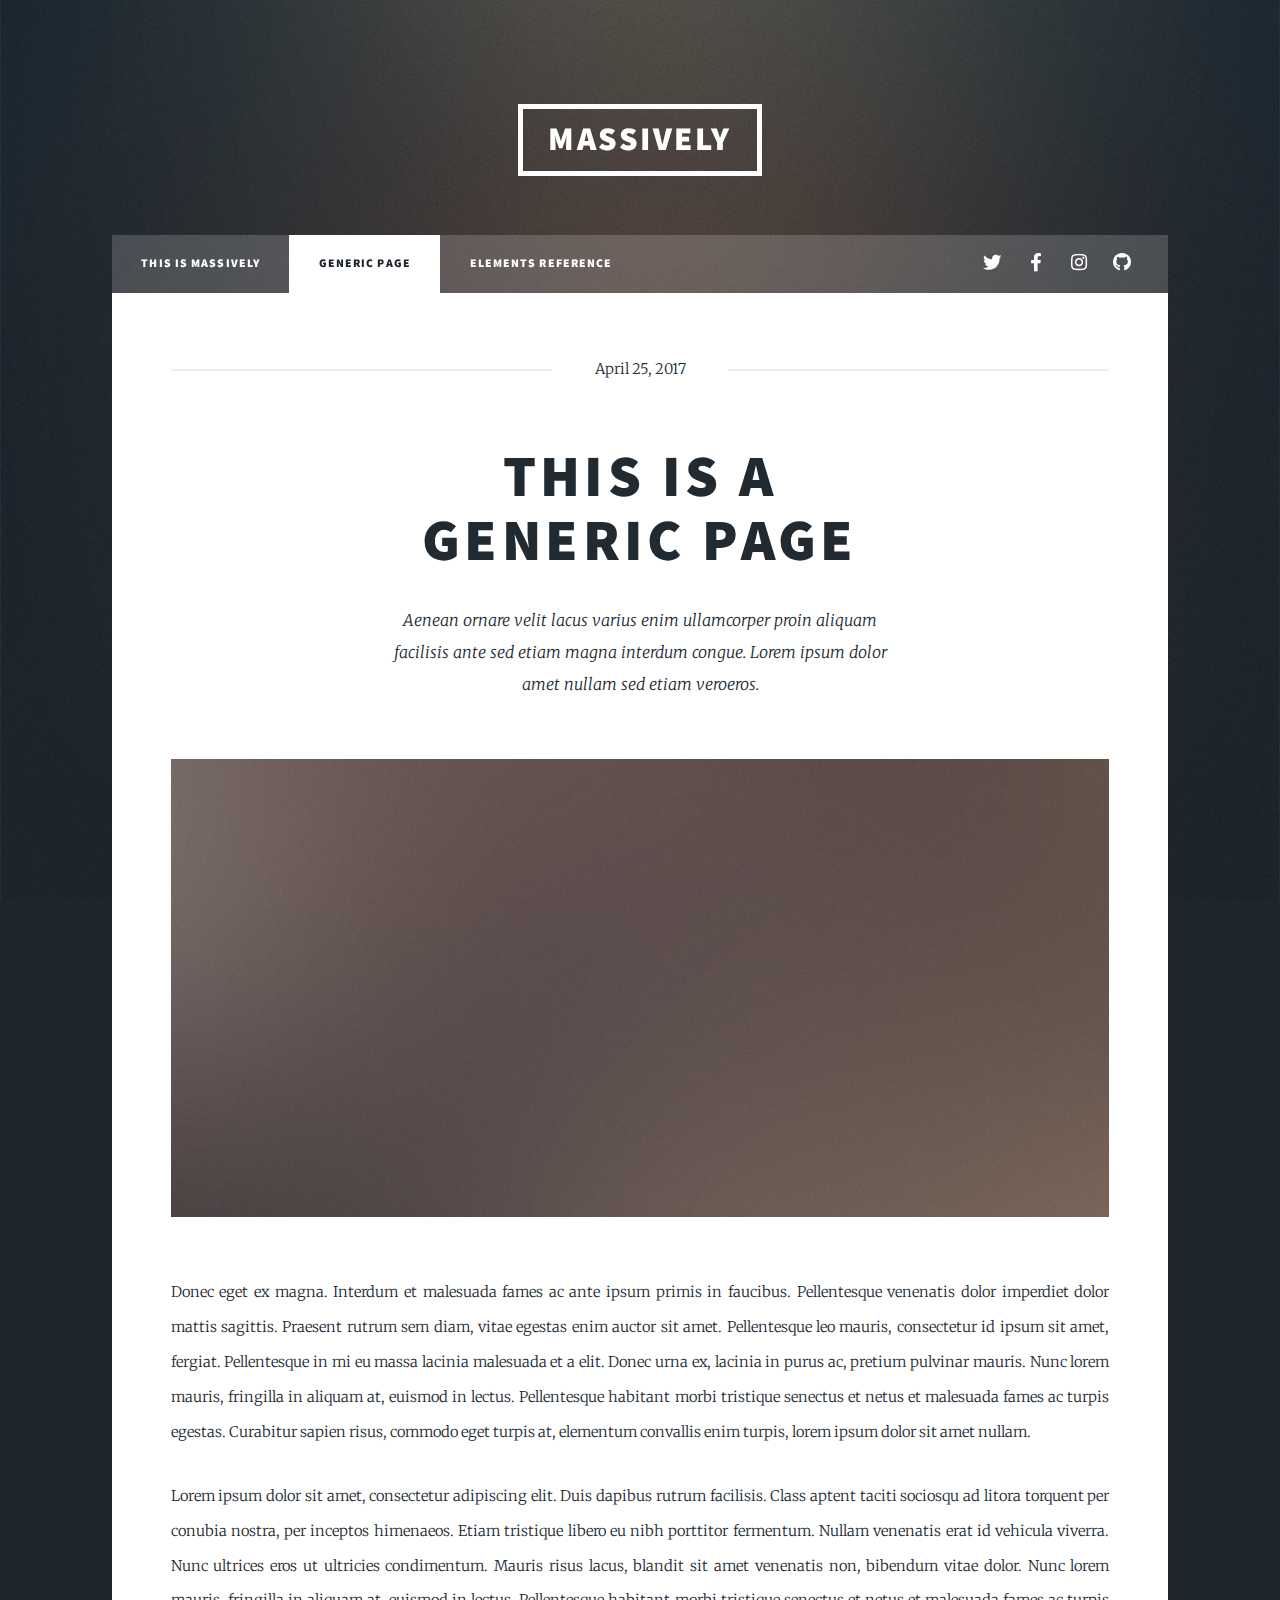
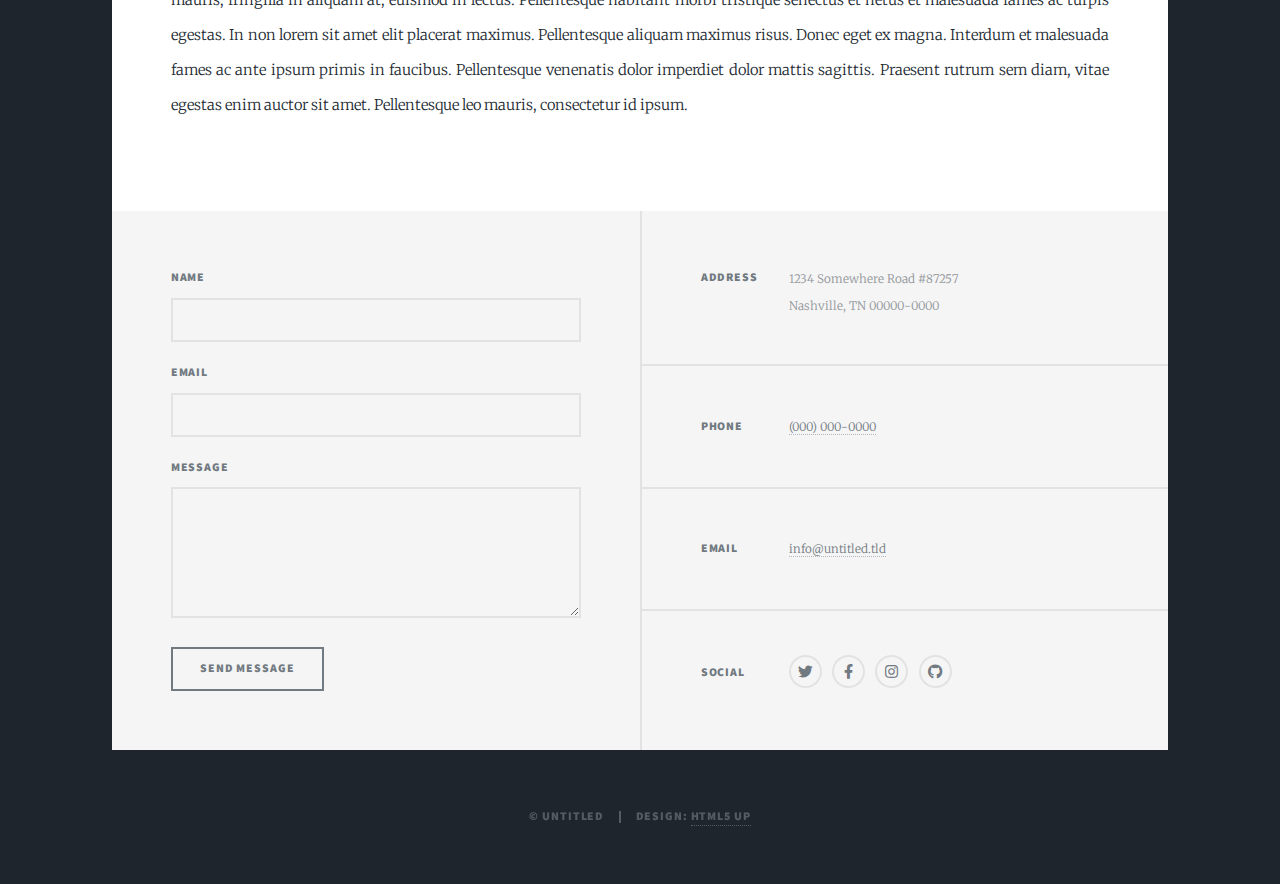
<file: generic.html>
<!DOCTYPE HTML>
<!--
	Massively by HTML5 UP
	html5up.net | @ajlkn
	Free for personal and commercial use under the CCA 3.0 license (html5up.net/license)
-->
<html>
	<head>
		<title>Generic Page - Massively by HTML5 UP</title>
		<meta charset="utf-8" />
		<meta name="viewport" content="width=device-width, initial-scale=1, user-scalable=no" />
		<link rel="stylesheet" href="assets/css/main.css" />
		<noscript><link rel="stylesheet" href="assets/css/noscript.css" /></noscript>
	</head>
	<body class="is-preload">

		<!-- Wrapper -->
			<div id="wrapper">

				<!-- Header -->
					<header id="header">
						<a href="index.html" class="logo">Massively</a>
					</header>

				<!-- Nav -->
					<nav id="nav">
						<ul class="links">
							<li><a href="index.html">This is Massively</a></li>
							<li class="active"><a href="generic.html">Generic Page</a></li>
							<li><a href="elements.html">Elements Reference</a></li>
						</ul>
						<ul class="icons">
							<li><a href="#" class="icon brands fa-twitter"><span class="label">Twitter</span></a></li>
							<li><a href="#" class="icon brands fa-facebook-f"><span class="label">Facebook</span></a></li>
							<li><a href="#" class="icon brands fa-instagram"><span class="label">Instagram</span></a></li>
							<li><a href="#" class="icon brands fa-github"><span class="label">GitHub</span></a></li>
						</ul>
					</nav>

				<!-- Main -->
					<div id="main">

						<!-- Post -->
							<section class="post">
								<header class="major">
									<span class="date">April 25, 2017</span>
									<h1>This is a<br />
									Generic Page</h1>
									<p>Aenean ornare velit lacus varius enim ullamcorper proin aliquam<br />
									facilisis ante sed etiam magna interdum congue. Lorem ipsum dolor<br />
									amet nullam sed etiam veroeros.</p>
								</header>
								<div class="image main"><img src="images/pic01.jpg" alt="" /></div>
								<p>Donec eget ex magna. Interdum et malesuada fames ac ante ipsum primis in faucibus. Pellentesque venenatis dolor imperdiet dolor mattis sagittis. Praesent rutrum sem diam, vitae egestas enim auctor sit amet. Pellentesque leo mauris, consectetur id ipsum sit amet, fergiat. Pellentesque in mi eu massa lacinia malesuada et a elit. Donec urna ex, lacinia in purus ac, pretium pulvinar mauris. Nunc lorem mauris, fringilla in aliquam at, euismod in lectus. Pellentesque habitant morbi tristique senectus et netus et malesuada fames ac turpis egestas. Curabitur sapien risus, commodo eget turpis at, elementum convallis enim turpis, lorem ipsum dolor sit amet nullam.</p>
								<p>Lorem ipsum dolor sit amet, consectetur adipiscing elit. Duis dapibus rutrum facilisis. Class aptent taciti sociosqu ad litora torquent per conubia nostra, per inceptos himenaeos. Etiam tristique libero eu nibh porttitor fermentum. Nullam venenatis erat id vehicula viverra. Nunc ultrices eros ut ultricies condimentum. Mauris risus lacus, blandit sit amet venenatis non, bibendum vitae dolor. Nunc lorem mauris, fringilla in aliquam at, euismod in lectus. Pellentesque habitant morbi tristique senectus et netus et malesuada fames ac turpis egestas. In non lorem sit amet elit placerat maximus. Pellentesque aliquam maximus risus. Donec eget ex magna. Interdum et malesuada fames ac ante ipsum primis in faucibus. Pellentesque venenatis dolor imperdiet dolor mattis sagittis. Praesent rutrum sem diam, vitae egestas enim auctor sit amet. Pellentesque leo mauris, consectetur id ipsum.</p>
							</section>

					</div>

				<!-- Footer -->
					<footer id="footer">
						<section>
							<form method="post" action="#">
								<div class="fields">
									<div class="field">
										<label for="name">Name</label>
										<input type="text" name="name" id="name" />
									</div>
									<div class="field">
										<label for="email">Email</label>
										<input type="text" name="email" id="email" />
									</div>
									<div class="field">
										<label for="message">Message</label>
										<textarea name="message" id="message" rows="3"></textarea>
									</div>
								</div>
								<ul class="actions">
									<li><input type="submit" value="Send Message" /></li>
								</ul>
							</form>
						</section>
						<section class="split contact">
							<section class="alt">
								<h3>Address</h3>
								<p>1234 Somewhere Road #87257<br />
								Nashville, TN 00000-0000</p>
							</section>
							<section>
								<h3>Phone</h3>
								<p><a href="#">(000) 000-0000</a></p>
							</section>
							<section>
								<h3>Email</h3>
								<p><a href="#">info@untitled.tld</a></p>
							</section>
							<section>
								<h3>Social</h3>
								<ul class="icons alt">
									<li><a href="#" class="icon brands alt fa-twitter"><span class="label">Twitter</span></a></li>
									<li><a href="#" class="icon brands alt fa-facebook-f"><span class="label">Facebook</span></a></li>
									<li><a href="#" class="icon brands alt fa-instagram"><span class="label">Instagram</span></a></li>
									<li><a href="#" class="icon brands alt fa-github"><span class="label">GitHub</span></a></li>
								</ul>
							</section>
						</section>
					</footer>

				<!-- Copyright -->
					<div id="copyright">
						<ul><li>&copy; Untitled</li><li>Design: <a href="https://html5up.net">HTML5 UP</a></li></ul>
					</div>

			</div>

		<!-- Scripts -->
			<script src="assets/js/jquery.min.js"></script>
			<script src="assets/js/jquery.scrollex.min.js"></script>
			<script src="assets/js/jquery.scrolly.min.js"></script>
			<script src="assets/js/browser.min.js"></script>
			<script src="assets/js/breakpoints.min.js"></script>
			<script src="assets/js/util.js"></script>
			<script src="assets/js/main.js"></script>

	</body>
</html>
</file>
<file: assets/css/main.css>
@import url(fontawesome-all.min.css);
@import url("https://fonts.googleapis.com/css?family=Merriweather:300,700,300italic,700italic|Source+Sans+Pro:900");

/*
	Massively by HTML5 UP
	html5up.net | @ajlkn
	Free for personal and commercial use under the CCA 3.0 license (html5up.net/license)
*/

html, body, div, span, applet, object,
iframe, h1, h2, h3, h4, h5, h6, p, blockquote,
pre, a, abbr, acronym, address, big, cite,
code, del, dfn, em, img, ins, kbd, q, s, samp,
small, strike, strong, sub, sup, tt, var, b,
u, i, center, dl, dt, dd, ol, ul, li, fieldset,
form, label, legend, table, caption, tbody,
tfoot, thead, tr, th, td, article, aside,
canvas, details, embed, figure, figcaption,
footer, header, hgroup, menu, nav, output, ruby,
section, summary, time, mark, audio, video {
	margin: 0;
	padding: 0;
	border: 0;
	font-size: 100%;
	font: inherit;
	vertical-align: baseline;}

article, aside, details, figcaption, figure,
footer, header, hgroup, menu, nav, section {
	display: block;}

body {
	line-height: 1;
}

ol, ul {
	list-style: none;
}

blockquote, q {
	quotes: none;
}

	blockquote:before, blockquote:after, q:before, q:after {
		content: '';
		content: none;
	}

table {
	border-collapse: collapse;
	border-spacing: 0;
}

body {
	-webkit-text-size-adjust: none;
}

mark {
	background-color: transparent;
	color: inherit;
}

input::-moz-focus-inner {
	border: 0;
	padding: 0;
}

input, select, textarea {
	-moz-appearance: none;
	-webkit-appearance: none;
	-ms-appearance: none;
	appearance: none;
}

/* Basic */

	@-ms-viewport {
		width: device-width;
	}

	body {
		-ms-overflow-style: scrollbar;
	}

	@media screen and (max-width: 480px) {

		html, body {
			min-width: 320px;
		}

	}

	html {
		box-sizing: border-box;
	}

	*, *:before, *:after {
		box-sizing: inherit;
	}

	body {
		background-color: #1e252d;
	}

		body.is-preload *, body.is-preload *:before, body.is-preload *:after {
			-moz-animation: none !important;
			-webkit-animation: none !important;
			-ms-animation: none !important;
			animation: none !important;
			-moz-transition: none !important;
			-webkit-transition: none !important;
			-ms-transition: none !important;
			transition: none !important;
		}

/* Type */

	html {
		font-size: 16pt;
	}

		@media screen and (max-width: 1680px) {

			html {
				font-size: 12pt;
			}

		}

		@media screen and (max-width: 1280px) {

			html {
				font-size: 11pt;
			}

		}

		@media screen and (max-width: 360px) {

			html {
				font-size: 10pt;
			}

		}

	body {
		color: #212931;
	}

	body, input, select, textarea {
		font-family: "Merriweather", Georgia, serif;
		font-weight: 300;
		font-size: 1rem;
		line-height: 2.375;
	}

	a {
		-moz-transition: color 0.2s ease-in-out, background-color 0.2s ease-in-out, border-color 0.2s ease-in-out, box-shadow 0.2s ease-in-out;
		-webkit-transition: color 0.2s ease-in-out, background-color 0.2s ease-in-out, border-color 0.2s ease-in-out, box-shadow 0.2s ease-in-out;
		-ms-transition: color 0.2s ease-in-out, background-color 0.2s ease-in-out, border-color 0.2s ease-in-out, box-shadow 0.2s ease-in-out;
		transition: color 0.2s ease-in-out, background-color 0.2s ease-in-out, border-color 0.2s ease-in-out, box-shadow 0.2s ease-in-out;
		border-bottom: dotted 1px;
		text-decoration: none;
	}

		a:hover {
			border-bottom-color: transparent;
		}

	strong, b {
		font-weight: 600;
	}

	em, i {
		font-style: italic;
	}

	p {
		text-align: justify;
		margin: 0 0 2rem 0;
	}

	h1, h2, h3, h4, h5, h6 {
		font-family: "Source Sans Pro", Helvetica, sans-serif;
		font-weight: 900;
		line-height: 1.5;
		letter-spacing: 0.075em;
		text-transform: uppercase;
		margin: 0 0 1rem 0;
	}

		h1 a, h2 a, h3 a, h4 a, h5 a, h6 a {
			border-bottom: 0;
			color: inherit;
			text-decoration: none;
		}

	h1 {
		font-size: 4rem;
		line-height: 1.1;
		margin: 0 0 2rem 0;
	}

	h2 {
		font-size: 1.75rem;
		line-height: 1.3;
		margin: 0 0 1.5rem 0;
	}

	h3 {
		font-size: 1.25rem;
		margin: 0 0 1.5rem 0;
	}

	h4 {
		font-size: 1rem;
	}

	h5 {
		font-size: 0.9rem;
	}

	h6 {
		font-size: 0.8rem;
	}

	sub {
		font-size: 0.8rem;
		position: relative;
		top: 0.5rem;
	}

	sup {
		font-size: 0.8rem;
		position: relative;
		top: -0.5rem;
	}

	blockquote {
		border-left: solid 4px;
		font-style: italic;
		margin: 0 0 2rem 0;
		padding: 0.5rem 0 0.5rem 2rem;
	}

	code {
		border: solid 2px;
		font-family: "Courier New", monospace;
		font-size: 0.9rem;
		margin: 0 0.25rem;
		padding: 0.25rem 0.65rem;
	}

	pre {
		-webkit-overflow-scrolling: touch;
		font-family: "Courier New", monospace;
		font-size: 0.9rem;
		margin: 0 0 2rem 0;
	}

		pre code {
			display: block;
			line-height: 1.75;
			padding: 1rem 1.5rem;
			overflow-x: auto;
		}

	hr {
		border: 0;
		border-bottom: solid 2px;
		margin: 3rem 0;
	}

		hr.major {
			margin: 5rem 0;
		}

	.align-left {
		text-align: left;
	}

	.align-center {
		text-align: center;
	}

	.align-right {
		text-align: right;
	}

	input, select, textarea {
		color: #212931;
	}

	a {
		color: #212931;
		border-bottom-color: rgba(33, 41, 49, 0.5);
	}

		a:hover {
			border-bottom-color: transparent;
			color: #18bfef !important;
		}

	strong, b {
		color: #212931;
	}

	h1, h2, h3, h4, h5, h6 {
		color: #212931;
	}

	blockquote {
		border-left-color: #eeeeee;
	}

	code {
		background: rgba(220, 220, 220, 0.25);
		border-color: #eeeeee;
	}

	hr {
		border-bottom-color: #eeeeee;
	}

/* Row */

	.row {
		display: flex;
		flex-wrap: wrap;
		box-sizing: border-box;
		align-items: stretch;
	}

		.row > * {
			box-sizing: border-box;
		}

		.row.gtr-uniform > * > :last-child {
			margin-bottom: 0;
		}

		.row.aln-left {
			justify-content: flex-start;
		}

		.row.aln-center {
			justify-content: center;
		}

		.row.aln-right {
			justify-content: flex-end;
		}

		.row.aln-top {
			align-items: flex-start;
		}

		.row.aln-middle {
			align-items: center;
		}

		.row.aln-bottom {
			align-items: flex-end;
		}

		.row > .imp {
			order: -1;
		}

		.row > .col-1 {
			width: 8.33333%;
		}

		.row > .off-1 {
			margin-left: 8.33333%;
		}

		.row > .col-2 {
			width: 16.66667%;
		}

		.row > .off-2 {
			margin-left: 16.66667%;
		}

		.row > .col-3 {
			width: 25%;
		}

		.row > .off-3 {
			margin-left: 25%;
		}

		.row > .col-4 {
			width: 33.33333%;
		}

		.row > .off-4 {
			margin-left: 33.33333%;
		}

		.row > .col-5 {
			width: 41.66667%;
		}

		.row > .off-5 {
			margin-left: 41.66667%;
		}

		.row > .col-6 {
			width: 50%;
		}

		.row > .off-6 {
			margin-left: 50%;
		}

		.row > .col-7 {
			width: 58.33333%;
		}

		.row > .off-7 {
			margin-left: 58.33333%;
		}

		.row > .col-8 {
			width: 66.66667%;
		}

		.row > .off-8 {
			margin-left: 66.66667%;
		}

		.row > .col-9 {
			width: 75%;
		}

		.row > .off-9 {
			margin-left: 75%;
		}

		.row > .col-10 {
			width: 83.33333%;
		}

		.row > .off-10 {
			margin-left: 83.33333%;
		}

		.row > .col-11 {
			width: 91.66667%;
		}

		.row > .off-11 {
			margin-left: 91.66667%;
		}

		.row > .col-12 {
			width: 100%;
		}

		.row > .off-12 {
			margin-left: 100%;
		}

		.row.gtr-0 {
			margin-top: 0;
			margin-left: 0rem;
		}

			.row.gtr-0 > * {
				padding: 0 0 0 0rem;
			}

			.row.gtr-0.gtr-uniform {
				margin-top: 0rem;
			}

				.row.gtr-0.gtr-uniform > * {
					padding-top: 0rem;
				}

		.row.gtr-25 {
			margin-top: 0;
			margin-left: -0.375rem;
		}

			.row.gtr-25 > * {
				padding: 0 0 0 0.375rem;
			}

			.row.gtr-25.gtr-uniform {
				margin-top: -0.375rem;
			}

				.row.gtr-25.gtr-uniform > * {
					padding-top: 0.375rem;
				}

		.row.gtr-50 {
			margin-top: 0;
			margin-left: -0.75rem;
		}

			.row.gtr-50 > * {
				padding: 0 0 0 0.75rem;
			}

			.row.gtr-50.gtr-uniform {
				margin-top: -0.75rem;
			}

				.row.gtr-50.gtr-uniform > * {
					padding-top: 0.75rem;
				}

		.row {
			margin-top: 0;
			margin-left: -1.5rem;
		}

			.row > * {
				padding: 0 0 0 1.5rem;
			}

			.row.gtr-uniform {
				margin-top: -1.5rem;
			}

				.row.gtr-uniform > * {
					padding-top: 1.5rem;
				}

		.row.gtr-150 {
			margin-top: 0;
			margin-left: -2.25rem;
		}

			.row.gtr-150 > * {
				padding: 0 0 0 2.25rem;
			}

			.row.gtr-150.gtr-uniform {
				margin-top: -2.25rem;
			}

				.row.gtr-150.gtr-uniform > * {
					padding-top: 2.25rem;
				}

		.row.gtr-200 {
			margin-top: 0;
			margin-left: -3rem;
		}

			.row.gtr-200 > * {
				padding: 0 0 0 3rem;
			}

			.row.gtr-200.gtr-uniform {
				margin-top: -3rem;
			}

				.row.gtr-200.gtr-uniform > * {
					padding-top: 3rem;
				}

		@media screen and (max-width: 1680px) {

			.row {
				display: flex;
				flex-wrap: wrap;
				box-sizing: border-box;
				align-items: stretch;
			}

				.row > * {
					box-sizing: border-box;
				}

				.row.gtr-uniform > * > :last-child {
					margin-bottom: 0;
				}

				.row.aln-left {
					justify-content: flex-start;
				}

				.row.aln-center {
					justify-content: center;
				}

				.row.aln-right {
					justify-content: flex-end;
				}

				.row.aln-top {
					align-items: flex-start;
				}

				.row.aln-middle {
					align-items: center;
				}

				.row.aln-bottom {
					align-items: flex-end;
				}

				.row > .imp-xlarge {
					order: -1;
				}

				.row > .col-1-xlarge {
					width: 8.33333%;
				}

				.row > .off-1-xlarge {
					margin-left: 8.33333%;
				}

				.row > .col-2-xlarge {
					width: 16.66667%;
				}

				.row > .off-2-xlarge {
					margin-left: 16.66667%;
				}

				.row > .col-3-xlarge {
					width: 25%;
				}

				.row > .off-3-xlarge {
					margin-left: 25%;
				}

				.row > .col-4-xlarge {
					width: 33.33333%;
				}

				.row > .off-4-xlarge {
					margin-left: 33.33333%;
				}

				.row > .col-5-xlarge {
					width: 41.66667%;
				}

				.row > .off-5-xlarge {
					margin-left: 41.66667%;
				}

				.row > .col-6-xlarge {
					width: 50%;
				}

				.row > .off-6-xlarge {
					margin-left: 50%;
				}

				.row > .col-7-xlarge {
					width: 58.33333%;
				}

				.row > .off-7-xlarge {
					margin-left: 58.33333%;
				}

				.row > .col-8-xlarge {
					width: 66.66667%;
				}

				.row > .off-8-xlarge {
					margin-left: 66.66667%;
				}

				.row > .col-9-xlarge {
					width: 75%;
				}

				.row > .off-9-xlarge {
					margin-left: 75%;
				}

				.row > .col-10-xlarge {
					width: 83.33333%;
				}

				.row > .off-10-xlarge {
					margin-left: 83.33333%;
				}

				.row > .col-11-xlarge {
					width: 91.66667%;
				}

				.row > .off-11-xlarge {
					margin-left: 91.66667%;
				}

				.row > .col-12-xlarge {
					width: 100%;
				}

				.row > .off-12-xlarge {
					margin-left: 100%;
				}

				.row.gtr-0 {
					margin-top: 0;
					margin-left: 0rem;
				}

					.row.gtr-0 > * {
						padding: 0 0 0 0rem;
					}

					.row.gtr-0.gtr-uniform {
						margin-top: 0rem;
					}

						.row.gtr-0.gtr-uniform > * {
							padding-top: 0rem;
						}

				.row.gtr-25 {
					margin-top: 0;
					margin-left: -0.375rem;
				}

					.row.gtr-25 > * {
						padding: 0 0 0 0.375rem;
					}

					.row.gtr-25.gtr-uniform {
						margin-top: -0.375rem;
					}

						.row.gtr-25.gtr-uniform > * {
							padding-top: 0.375rem;
						}

				.row.gtr-50 {
					margin-top: 0;
					margin-left: -0.75rem;
				}

					.row.gtr-50 > * {
						padding: 0 0 0 0.75rem;
					}

					.row.gtr-50.gtr-uniform {
						margin-top: -0.75rem;
					}

						.row.gtr-50.gtr-uniform > * {
							padding-top: 0.75rem;
						}

				.row {
					margin-top: 0;
					margin-left: -1.5rem;
				}

					.row > * {
						padding: 0 0 0 1.5rem;
					}

					.row.gtr-uniform {
						margin-top: -1.5rem;
					}

						.row.gtr-uniform > * {
							padding-top: 1.5rem;
						}

				.row.gtr-150 {
					margin-top: 0;
					margin-left: -2.25rem;
				}

					.row.gtr-150 > * {
						padding: 0 0 0 2.25rem;
					}

					.row.gtr-150.gtr-uniform {
						margin-top: -2.25rem;
					}

						.row.gtr-150.gtr-uniform > * {
							padding-top: 2.25rem;
						}

				.row.gtr-200 {
					margin-top: 0;
					margin-left: -3rem;
				}

					.row.gtr-200 > * {
						padding: 0 0 0 3rem;
					}

					.row.gtr-200.gtr-uniform {
						margin-top: -3rem;
					}

						.row.gtr-200.gtr-uniform > * {
							padding-top: 3rem;
						}

		}

		@media screen and (max-width: 1280px) {

			.row {
				display: flex;
				flex-wrap: wrap;
				box-sizing: border-box;
				align-items: stretch;
			}

				.row > * {
					box-sizing: border-box;
				}

				.row.gtr-uniform > * > :last-child {
					margin-bottom: 0;
				}

				.row.aln-left {
					justify-content: flex-start;
				}

				.row.aln-center {
					justify-content: center;
				}

				.row.aln-right {
					justify-content: flex-end;
				}

				.row.aln-top {
					align-items: flex-start;
				}

				.row.aln-middle {
					align-items: center;
				}

				.row.aln-bottom {
					align-items: flex-end;
				}

				.row > .imp-large {
					order: -1;
				}

				.row > .col-1-large {
					width: 8.33333%;
				}

				.row > .off-1-large {
					margin-left: 8.33333%;
				}

				.row > .col-2-large {
					width: 16.66667%;
				}

				.row > .off-2-large {
					margin-left: 16.66667%;
				}

				.row > .col-3-large {
					width: 25%;
				}

				.row > .off-3-large {
					margin-left: 25%;
				}

				.row > .col-4-large {
					width: 33.33333%;
				}

				.row > .off-4-large {
					margin-left: 33.33333%;
				}

				.row > .col-5-large {
					width: 41.66667%;
				}

				.row > .off-5-large {
					margin-left: 41.66667%;
				}

				.row > .col-6-large {
					width: 50%;
				}

				.row > .off-6-large {
					margin-left: 50%;
				}

				.row > .col-7-large {
					width: 58.33333%;
				}

				.row > .off-7-large {
					margin-left: 58.33333%;
				}

				.row > .col-8-large {
					width: 66.66667%;
				}

				.row > .off-8-large {
					margin-left: 66.66667%;
				}

				.row > .col-9-large {
					width: 75%;
				}

				.row > .off-9-large {
					margin-left: 75%;
				}

				.row > .col-10-large {
					width: 83.33333%;
				}

				.row > .off-10-large {
					margin-left: 83.33333%;
				}

				.row > .col-11-large {
					width: 91.66667%;
				}

				.row > .off-11-large {
					margin-left: 91.66667%;
				}

				.row > .col-12-large {
					width: 100%;
				}

				.row > .off-12-large {
					margin-left: 100%;
				}

				.row.gtr-0 {
					margin-top: 0;
					margin-left: 0rem;
				}

					.row.gtr-0 > * {
						padding: 0 0 0 0rem;
					}

					.row.gtr-0.gtr-uniform {
						margin-top: 0rem;
					}

						.row.gtr-0.gtr-uniform > * {
							padding-top: 0rem;
						}

				.row.gtr-25 {
					margin-top: 0;
					margin-left: -0.375rem;
				}

					.row.gtr-25 > * {
						padding: 0 0 0 0.375rem;
					}

					.row.gtr-25.gtr-uniform {
						margin-top: -0.375rem;
					}

						.row.gtr-25.gtr-uniform > * {
							padding-top: 0.375rem;
						}

				.row.gtr-50 {
					margin-top: 0;
					margin-left: -0.75rem;
				}

					.row.gtr-50 > * {
						padding: 0 0 0 0.75rem;
					}

					.row.gtr-50.gtr-uniform {
						margin-top: -0.75rem;
					}

						.row.gtr-50.gtr-uniform > * {
							padding-top: 0.75rem;
						}

				.row {
					margin-top: 0;
					margin-left: -1.5rem;
				}

					.row > * {
						padding: 0 0 0 1.5rem;
					}

					.row.gtr-uniform {
						margin-top: -1.5rem;
					}

						.row.gtr-uniform > * {
							padding-top: 1.5rem;
						}

				.row.gtr-150 {
					margin-top: 0;
					margin-left: -2.25rem;
				}

					.row.gtr-150 > * {
						padding: 0 0 0 2.25rem;
					}

					.row.gtr-150.gtr-uniform {
						margin-top: -2.25rem;
					}

						.row.gtr-150.gtr-uniform > * {
							padding-top: 2.25rem;
						}

				.row.gtr-200 {
					margin-top: 0;
					margin-left: -3rem;
				}

					.row.gtr-200 > * {
						padding: 0 0 0 3rem;
					}

					.row.gtr-200.gtr-uniform {
						margin-top: -3rem;
					}

						.row.gtr-200.gtr-uniform > * {
							padding-top: 3rem;
						}

		}

		@media screen and (max-width: 980px) {

			.row {
				display: flex;
				flex-wrap: wrap;
				box-sizing: border-box;
				align-items: stretch;
			}

				.row > * {
					box-sizing: border-box;
				}

				.row.gtr-uniform > * > :last-child {
					margin-bottom: 0;
				}

				.row.aln-left {
					justify-content: flex-start;
				}

				.row.aln-center {
					justify-content: center;
				}

				.row.aln-right {
					justify-content: flex-end;
				}

				.row.aln-top {
					align-items: flex-start;
				}

				.row.aln-middle {
					align-items: center;
				}

				.row.aln-bottom {
					align-items: flex-end;
				}

				.row > .imp-medium {
					order: -1;
				}

				.row > .col-1-medium {
					width: 8.33333%;
				}

				.row > .off-1-medium {
					margin-left: 8.33333%;
				}

				.row > .col-2-medium {
					width: 16.66667%;
				}

				.row > .off-2-medium {
					margin-left: 16.66667%;
				}

				.row > .col-3-medium {
					width: 25%;
				}

				.row > .off-3-medium {
					margin-left: 25%;
				}

				.row > .col-4-medium {
					width: 33.33333%;
				}

				.row > .off-4-medium {
					margin-left: 33.33333%;
				}

				.row > .col-5-medium {
					width: 41.66667%;
				}

				.row > .off-5-medium {
					margin-left: 41.66667%;
				}

				.row > .col-6-medium {
					width: 50%;
				}

				.row > .off-6-medium {
					margin-left: 50%;
				}

				.row > .col-7-medium {
					width: 58.33333%;
				}

				.row > .off-7-medium {
					margin-left: 58.33333%;
				}

				.row > .col-8-medium {
					width: 66.66667%;
				}

				.row > .off-8-medium {
					margin-left: 66.66667%;
				}

				.row > .col-9-medium {
					width: 75%;
				}

				.row > .off-9-medium {
					margin-left: 75%;
				}

				.row > .col-10-medium {
					width: 83.33333%;
				}

				.row > .off-10-medium {
					margin-left: 83.33333%;
				}

				.row > .col-11-medium {
					width: 91.66667%;
				}

				.row > .off-11-medium {
					margin-left: 91.66667%;
				}

				.row > .col-12-medium {
					width: 100%;
				}

				.row > .off-12-medium {
					margin-left: 100%;
				}

				.row.gtr-0 {
					margin-top: 0;
					margin-left: 0rem;
				}

					.row.gtr-0 > * {
						padding: 0 0 0 0rem;
					}

					.row.gtr-0.gtr-uniform {
						margin-top: 0rem;
					}

						.row.gtr-0.gtr-uniform > * {
							padding-top: 0rem;
						}

				.row.gtr-25 {
					margin-top: 0;
					margin-left: -0.375rem;
				}

					.row.gtr-25 > * {
						padding: 0 0 0 0.375rem;
					}

					.row.gtr-25.gtr-uniform {
						margin-top: -0.375rem;
					}

						.row.gtr-25.gtr-uniform > * {
							padding-top: 0.375rem;
						}

				.row.gtr-50 {
					margin-top: 0;
					margin-left: -0.75rem;
				}

					.row.gtr-50 > * {
						padding: 0 0 0 0.75rem;
					}

					.row.gtr-50.gtr-uniform {
						margin-top: -0.75rem;
					}

						.row.gtr-50.gtr-uniform > * {
							padding-top: 0.75rem;
						}

				.row {
					margin-top: 0;
					margin-left: -1.5rem;
				}

					.row > * {
						padding: 0 0 0 1.5rem;
					}

					.row.gtr-uniform {
						margin-top: -1.5rem;
					}

						.row.gtr-uniform > * {
							padding-top: 1.5rem;
						}

				.row.gtr-150 {
					margin-top: 0;
					margin-left: -2.25rem;
				}

					.row.gtr-150 > * {
						padding: 0 0 0 2.25rem;
					}

					.row.gtr-150.gtr-uniform {
						margin-top: -2.25rem;
					}

						.row.gtr-150.gtr-uniform > * {
							padding-top: 2.25rem;
						}

				.row.gtr-200 {
					margin-top: 0;
					margin-left: -3rem;
				}

					.row.gtr-200 > * {
						padding: 0 0 0 3rem;
					}

					.row.gtr-200.gtr-uniform {
						margin-top: -3rem;
					}

						.row.gtr-200.gtr-uniform > * {
							padding-top: 3rem;
						}

		}

		@media screen and (max-width: 736px) {

			.row {
				display: flex;
				flex-wrap: wrap;
				box-sizing: border-box;
				align-items: stretch;
			}

				.row > * {
					box-sizing: border-box;
				}

				.row.gtr-uniform > * > :last-child {
					margin-bottom: 0;
				}

				.row.aln-left {
					justify-content: flex-start;
				}

				.row.aln-center {
					justify-content: center;
				}

				.row.aln-right {
					justify-content: flex-end;
				}

				.row.aln-top {
					align-items: flex-start;
				}

				.row.aln-middle {
					align-items: center;
				}

				.row.aln-bottom {
					align-items: flex-end;
				}

				.row > .imp-small {
					order: -1;
				}

				.row > .col-1-small {
					width: 8.33333%;
				}

				.row > .off-1-small {
					margin-left: 8.33333%;
				}

				.row > .col-2-small {
					width: 16.66667%;
				}

				.row > .off-2-small {
					margin-left: 16.66667%;
				}

				.row > .col-3-small {
					width: 25%;
				}

				.row > .off-3-small {
					margin-left: 25%;
				}

				.row > .col-4-small {
					width: 33.33333%;
				}

				.row > .off-4-small {
					margin-left: 33.33333%;
				}

				.row > .col-5-small {
					width: 41.66667%;
				}

				.row > .off-5-small {
					margin-left: 41.66667%;
				}

				.row > .col-6-small {
					width: 50%;
				}

				.row > .off-6-small {
					margin-left: 50%;
				}

				.row > .col-7-small {
					width: 58.33333%;
				}

				.row > .off-7-small {
					margin-left: 58.33333%;
				}

				.row > .col-8-small {
					width: 66.66667%;
				}

				.row > .off-8-small {
					margin-left: 66.66667%;
				}

				.row > .col-9-small {
					width: 75%;
				}

				.row > .off-9-small {
					margin-left: 75%;
				}

				.row > .col-10-small {
					width: 83.33333%;
				}

				.row > .off-10-small {
					margin-left: 83.33333%;
				}

				.row > .col-11-small {
					width: 91.66667%;
				}

				.row > .off-11-small {
					margin-left: 91.66667%;
				}

				.row > .col-12-small {
					width: 100%;
				}

				.row > .off-12-small {
					margin-left: 100%;
				}

				.row.gtr-0 {
					margin-top: 0;
					margin-left: 0rem;
				}

					.row.gtr-0 > * {
						padding: 0 0 0 0rem;
					}

					.row.gtr-0.gtr-uniform {
						margin-top: 0rem;
					}

						.row.gtr-0.gtr-uniform > * {
							padding-top: 0rem;
						}

				.row.gtr-25 {
					margin-top: 0;
					margin-left: -0.375rem;
				}

					.row.gtr-25 > * {
						padding: 0 0 0 0.375rem;
					}

					.row.gtr-25.gtr-uniform {
						margin-top: -0.375rem;
					}

						.row.gtr-25.gtr-uniform > * {
							padding-top: 0.375rem;
						}

				.row.gtr-50 {
					margin-top: 0;
					margin-left: -0.75rem;
				}

					.row.gtr-50 > * {
						padding: 0 0 0 0.75rem;
					}

					.row.gtr-50.gtr-uniform {
						margin-top: -0.75rem;
					}

						.row.gtr-50.gtr-uniform > * {
							padding-top: 0.75rem;
						}

				.row {
					margin-top: 0;
					margin-left: -1.5rem;
				}

					.row > * {
						padding: 0 0 0 1.5rem;
					}

					.row.gtr-uniform {
						margin-top: -1.5rem;
					}

						.row.gtr-uniform > * {
							padding-top: 1.5rem;
						}

				.row.gtr-150 {
					margin-top: 0;
					margin-left: -2.25rem;
				}

					.row.gtr-150 > * {
						padding: 0 0 0 2.25rem;
					}

					.row.gtr-150.gtr-uniform {
						margin-top: -2.25rem;
					}

						.row.gtr-150.gtr-uniform > * {
							padding-top: 2.25rem;
						}

				.row.gtr-200 {
					margin-top: 0;
					margin-left: -3rem;
				}

					.row.gtr-200 > * {
						padding: 0 0 0 3rem;
					}

					.row.gtr-200.gtr-uniform {
						margin-top: -3rem;
					}

						.row.gtr-200.gtr-uniform > * {
							padding-top: 3rem;
						}

		}

		@media screen and (max-width: 480px) {

			.row {
				display: flex;
				flex-wrap: wrap;
				box-sizing: border-box;
				align-items: stretch;
			}

				.row > * {
					box-sizing: border-box;
				}

				.row.gtr-uniform > * > :last-child {
					margin-bottom: 0;
				}

				.row.aln-left {
					justify-content: flex-start;
				}

				.row.aln-center {
					justify-content: center;
				}

				.row.aln-right {
					justify-content: flex-end;
				}

				.row.aln-top {
					align-items: flex-start;
				}

				.row.aln-middle {
					align-items: center;
				}

				.row.aln-bottom {
					align-items: flex-end;
				}

				.row > .imp-xsmall {
					order: -1;
				}

				.row > .col-1-xsmall {
					width: 8.33333%;
				}

				.row > .off-1-xsmall {
					margin-left: 8.33333%;
				}

				.row > .col-2-xsmall {
					width: 16.66667%;
				}

				.row > .off-2-xsmall {
					margin-left: 16.66667%;
				}

				.row > .col-3-xsmall {
					width: 25%;
				}

				.row > .off-3-xsmall {
					margin-left: 25%;
				}

				.row > .col-4-xsmall {
					width: 33.33333%;
				}

				.row > .off-4-xsmall {
					margin-left: 33.33333%;
				}

				.row > .col-5-xsmall {
					width: 41.66667%;
				}

				.row > .off-5-xsmall {
					margin-left: 41.66667%;
				}

				.row > .col-6-xsmall {
					width: 50%;
				}

				.row > .off-6-xsmall {
					margin-left: 50%;
				}

				.row > .col-7-xsmall {
					width: 58.33333%;
				}

				.row > .off-7-xsmall {
					margin-left: 58.33333%;
				}

				.row > .col-8-xsmall {
					width: 66.66667%;
				}

				.row > .off-8-xsmall {
					margin-left: 66.66667%;
				}

				.row > .col-9-xsmall {
					width: 75%;
				}

				.row > .off-9-xsmall {
					margin-left: 75%;
				}

				.row > .col-10-xsmall {
					width: 83.33333%;
				}

				.row > .off-10-xsmall {
					margin-left: 83.33333%;
				}

				.row > .col-11-xsmall {
					width: 91.66667%;
				}

				.row > .off-11-xsmall {
					margin-left: 91.66667%;
				}

				.row > .col-12-xsmall {
					width: 100%;
				}

				.row > .off-12-xsmall {
					margin-left: 100%;
				}

				.row.gtr-0 {
					margin-top: 0;
					margin-left: 0rem;
				}

					.row.gtr-0 > * {
						padding: 0 0 0 0rem;
					}

					.row.gtr-0.gtr-uniform {
						margin-top: 0rem;
					}

						.row.gtr-0.gtr-uniform > * {
							padding-top: 0rem;
						}

				.row.gtr-25 {
					margin-top: 0;
					margin-left: -0.375rem;
				}

					.row.gtr-25 > * {
						padding: 0 0 0 0.375rem;
					}

					.row.gtr-25.gtr-uniform {
						margin-top: -0.375rem;
					}

						.row.gtr-25.gtr-uniform > * {
							padding-top: 0.375rem;
						}

				.row.gtr-50 {
					margin-top: 0;
					margin-left: -0.75rem;
				}

					.row.gtr-50 > * {
						padding: 0 0 0 0.75rem;
					}

					.row.gtr-50.gtr-uniform {
						margin-top: -0.75rem;
					}

						.row.gtr-50.gtr-uniform > * {
							padding-top: 0.75rem;
						}

				.row {
					margin-top: 0;
					margin-left: -1.5rem;
				}

					.row > * {
						padding: 0 0 0 1.5rem;
					}

					.row.gtr-uniform {
						margin-top: -1.5rem;
					}

						.row.gtr-uniform > * {
							padding-top: 1.5rem;
						}

				.row.gtr-150 {
					margin-top: 0;
					margin-left: -2.25rem;
				}

					.row.gtr-150 > * {
						padding: 0 0 0 2.25rem;
					}

					.row.gtr-150.gtr-uniform {
						margin-top: -2.25rem;
					}

						.row.gtr-150.gtr-uniform > * {
							padding-top: 2.25rem;
						}

				.row.gtr-200 {
					margin-top: 0;
					margin-left: -3rem;
				}

					.row.gtr-200 > * {
						padding: 0 0 0 3rem;
					}

					.row.gtr-200.gtr-uniform {
						margin-top: -3rem;
					}

						.row.gtr-200.gtr-uniform > * {
							padding-top: 3rem;
						}

		}

		@media screen and (max-width: 360px) {

			.row {
				display: flex;
				flex-wrap: wrap;
				box-sizing: border-box;
				align-items: stretch;
			}

				.row > * {
					box-sizing: border-box;
				}

				.row.gtr-uniform > * > :last-child {
					margin-bottom: 0;
				}

				.row.aln-left {
					justify-content: flex-start;
				}

				.row.aln-center {
					justify-content: center;
				}

				.row.aln-right {
					justify-content: flex-end;
				}

				.row.aln-top {
					align-items: flex-start;
				}

				.row.aln-middle {
					align-items: center;
				}

				.row.aln-bottom {
					align-items: flex-end;
				}

				.row > .imp-xxsmall {
					order: -1;
				}

				.row > .col-1-xxsmall {
					width: 8.33333%;
				}

				.row > .off-1-xxsmall {
					margin-left: 8.33333%;
				}

				.row > .col-2-xxsmall {
					width: 16.66667%;
				}

				.row > .off-2-xxsmall {
					margin-left: 16.66667%;
				}

				.row > .col-3-xxsmall {
					width: 25%;
				}

				.row > .off-3-xxsmall {
					margin-left: 25%;
				}

				.row > .col-4-xxsmall {
					width: 33.33333%;
				}

				.row > .off-4-xxsmall {
					margin-left: 33.33333%;
				}

				.row > .col-5-xxsmall {
					width: 41.66667%;
				}

				.row > .off-5-xxsmall {
					margin-left: 41.66667%;
				}

				.row > .col-6-xxsmall {
					width: 50%;
				}

				.row > .off-6-xxsmall {
					margin-left: 50%;
				}

				.row > .col-7-xxsmall {
					width: 58.33333%;
				}

				.row > .off-7-xxsmall {
					margin-left: 58.33333%;
				}

				.row > .col-8-xxsmall {
					width: 66.66667%;
				}

				.row > .off-8-xxsmall {
					margin-left: 66.66667%;
				}

				.row > .col-9-xxsmall {
					width: 75%;
				}

				.row > .off-9-xxsmall {
					margin-left: 75%;
				}

				.row > .col-10-xxsmall {
					width: 83.33333%;
				}

				.row > .off-10-xxsmall {
					margin-left: 83.33333%;
				}

				.row > .col-11-xxsmall {
					width: 91.66667%;
				}

				.row > .off-11-xxsmall {
					margin-left: 91.66667%;
				}

				.row > .col-12-xxsmall {
					width: 100%;
				}

				.row > .off-12-xxsmall {
					margin-left: 100%;
				}

				.row.gtr-0 {
					margin-top: 0;
					margin-left: 0rem;
				}

					.row.gtr-0 > * {
						padding: 0 0 0 0rem;
					}

					.row.gtr-0.gtr-uniform {
						margin-top: 0rem;
					}

						.row.gtr-0.gtr-uniform > * {
							padding-top: 0rem;
						}

				.row.gtr-25 {
					margin-top: 0;
					margin-left: -0.375rem;
				}

					.row.gtr-25 > * {
						padding: 0 0 0 0.375rem;
					}

					.row.gtr-25.gtr-uniform {
						margin-top: -0.375rem;
					}

						.row.gtr-25.gtr-uniform > * {
							padding-top: 0.375rem;
						}

				.row.gtr-50 {
					margin-top: 0;
					margin-left: -0.75rem;
				}

					.row.gtr-50 > * {
						padding: 0 0 0 0.75rem;
					}

					.row.gtr-50.gtr-uniform {
						margin-top: -0.75rem;
					}

						.row.gtr-50.gtr-uniform > * {
							padding-top: 0.75rem;
						}

				.row {
					margin-top: 0;
					margin-left: -1.5rem;
				}

					.row > * {
						padding: 0 0 0 1.5rem;
					}

					.row.gtr-uniform {
						margin-top: -1.5rem;
					}

						.row.gtr-uniform > * {
							padding-top: 1.5rem;
						}

				.row.gtr-150 {
					margin-top: 0;
					margin-left: -2.25rem;
				}

					.row.gtr-150 > * {
						padding: 0 0 0 2.25rem;
					}

					.row.gtr-150.gtr-uniform {
						margin-top: -2.25rem;
					}

						.row.gtr-150.gtr-uniform > * {
							padding-top: 2.25rem;
						}

				.row.gtr-200 {
					margin-top: 0;
					margin-left: -3rem;
				}

					.row.gtr-200 > * {
						padding: 0 0 0 3rem;
					}

					.row.gtr-200.gtr-uniform {
						margin-top: -3rem;
					}

						.row.gtr-200.gtr-uniform > * {
							padding-top: 3rem;
						}

		}

/* Box */

	.box {
		border: solid 2px;
		margin-bottom: 2rem;
		padding: 1.5rem;
	}

		.box > :last-child,
		.box > :last-child > :last-child,
		.box > :last-child > :last-child > :last-child {
			margin-bottom: 0;
		}

		.box.alt {
			border: 0;
			border-radius: 0;
			padding: 0;
		}

	.box {
		border-color: #eeeeee;
	}

/* Button */

	input[type="submit"],
	input[type="reset"],
	input[type="button"],
	button,
	.button {
		-moz-appearance: none;
		-webkit-appearance: none;
		-ms-appearance: none;
		appearance: none;
		-moz-transition: background-color 0.2s ease-in-out, box-shadow 0.2s ease-in-out, color 0.2s ease-in-out;
		-webkit-transition: background-color 0.2s ease-in-out, box-shadow 0.2s ease-in-out, color 0.2s ease-in-out;
		-ms-transition: background-color 0.2s ease-in-out, box-shadow 0.2s ease-in-out, color 0.2s ease-in-out;
		transition: background-color 0.2s ease-in-out, box-shadow 0.2s ease-in-out, color 0.2s ease-in-out;
		border: 0;
		border-radius: 0;
		cursor: pointer;
		display: inline-block;
		font-family: "Source Sans Pro", Helvetica, sans-serif;
		font-size: 0.8rem;
		font-weight: 900;
		letter-spacing: 0.075em;
		height: 3rem;
		line-height: 3rem;
		padding: 0 2rem;
		text-align: center;
		text-decoration: none;
		text-transform: uppercase;
		white-space: nowrap;
	}

		input[type="submit"].icon:before,
		input[type="reset"].icon:before,
		input[type="button"].icon:before,
		button.icon:before,
		.button.icon:before {
			margin-right: 0.5rem;
		}

		input[type="submit"].icon.solo,
		input[type="reset"].icon.solo,
		input[type="button"].icon.solo,
		button.icon.solo,
		.button.icon.solo {
			position: relative;
			width: 4rem;
			height: 4rem;
			line-height: 4rem;
			border-radius: 4rem;
			text-indent: 4rem;
			overflow: hidden;
			padding: 0;
			white-space: nowrap;
		}

			input[type="submit"].icon.solo:before,
			input[type="reset"].icon.solo:before,
			input[type="button"].icon.solo:before,
			button.icon.solo:before,
			.button.icon.solo:before {
				position: absolute;
				display: block;
				top: 0;
				left: 0;
				width: inherit;
				height: inherit;
				line-height: inherit;
				font-size: 1.25rem;
				margin-right: 0;
				text-align: center;
				text-indent: 0;
			}

		input[type="submit"].fit,
		input[type="reset"].fit,
		input[type="button"].fit,
		button.fit,
		.button.fit {
			width: 100%;
		}

		input[type="submit"].small,
		input[type="reset"].small,
		input[type="button"].small,
		button.small,
		.button.small {
			font-size: 0.7rem;
			height: 2.5rem;
			line-height: 2.5rem;
			padding: 0 1.5rem;
		}

		input[type="submit"].large,
		input[type="reset"].large,
		input[type="button"].large,
		button.large,
		.button.large {
			font-size: 0.9rem;
			height: 3.5rem;
			line-height: 3.5rem;
			padding: 0 2.75rem;
		}

		@media screen and (max-width: 980px) {

			input[type="submit"],
			input[type="reset"],
			input[type="button"],
			button,
			.button {
				font-size: 0.9rem;
				height: 3.25rem;
				line-height: 3.25rem;
			}

				input[type="submit"].large,
				input[type="reset"].large,
				input[type="button"].large,
				button.large,
				.button.large {
					font-size: 1rem;
					height: 3.75rem;
					line-height: 3.75rem;
				}

		}

		input[type="submit"].disabled, input[type="submit"]:disabled,
		input[type="reset"].disabled,
		input[type="reset"]:disabled,
		input[type="button"].disabled,
		input[type="button"]:disabled,
		button.disabled,
		button:disabled,
		.button.disabled,
		.button:disabled {
			pointer-events: none;
			opacity: 0.25;
		}

	input[type="submit"],
	input[type="reset"],
	input[type="button"],
	button,
	.button {
		background-color: transparent;
		box-shadow: inset 0 0 0 2px #212931;
		color: #212931 !important;
	}

		input[type="submit"]:hover,
		input[type="reset"]:hover,
		input[type="button"]:hover,
		button:hover,
		.button:hover {
			box-shadow: inset 0 0 0 2px #18bfef;
			color: #18bfef !important;
		}

		input[type="submit"].primary,
		input[type="reset"].primary,
		input[type="button"].primary,
		button.primary,
		.button.primary {
			background-color: #212931;
			box-shadow: none;
			color: #ffffff !important;
		}

			input[type="submit"].primary:hover,
			input[type="reset"].primary:hover,
			input[type="button"].primary:hover,
			button.primary:hover,
			.button.primary:hover {
				background-color: #18bfef;
			}

/* Form */

	form {
		margin: 0 0 2rem 0;
	}

		form > :last-child {
			margin-bottom: 0;
		}

		form > .fields {
			display: -moz-flex;
			display: -webkit-flex;
			display: -ms-flex;
			display: flex;
			-moz-flex-wrap: wrap;
			-webkit-flex-wrap: wrap;
			-ms-flex-wrap: wrap;
			flex-wrap: wrap;
			width: calc(100% + 3rem);
			margin: -1.5rem 0 2rem -1.5rem;
		}

			form > .fields > .field {
				-moz-flex-grow: 0;
				-webkit-flex-grow: 0;
				-ms-flex-grow: 0;
				flex-grow: 0;
				-moz-flex-shrink: 0;
				-webkit-flex-shrink: 0;
				-ms-flex-shrink: 0;
				flex-shrink: 0;
				padding: 1.5rem 0 0 1.5rem;
				width: calc(100% - 1.5rem);
			}

				form > .fields > .field.half {
					width: calc(50% - 0.75rem);
				}

				form > .fields > .field.third {
					width: calc(100%/3 - 0.5rem);
				}

				form > .fields > .field.quarter {
					width: calc(25% - 0.375rem);
				}

		@media screen and (max-width: 480px) {

			form > .fields {
				width: calc(100% + 3rem);
				margin: -1.5rem 0 2rem -1.5rem;
			}

				form > .fields > .field {
					padding: 1.5rem 0 0 1.5rem;
					width: calc(100% - 1.5rem);
				}

					form > .fields > .field.half {
						width: calc(100% - 1.5rem);
					}

					form > .fields > .field.third {
						width: calc(100% - 1.5rem);
					}

					form > .fields > .field.quarter {
						width: calc(100% - 1.5rem);
					}

		}

	label {
		display: block;
		font-family: "Source Sans Pro", Helvetica, sans-serif;
		font-weight: 900;
		line-height: 1.5;
		letter-spacing: 0.075em;
		font-size: 0.8rem;
		text-transform: uppercase;
		margin: 0 0 0.75rem 0;
	}

		@media screen and (max-width: 980px) {

			label {
				font-size: 0.9rem;
			}

		}

	input[type="text"],
	input[type="password"],
	input[type="email"],
	select,
	textarea {
		-moz-appearance: none;
		-webkit-appearance: none;
		-ms-appearance: none;
		appearance: none;
		background: transparent;
		border-radius: 0;
		border: solid 2px;
		color: inherit;
		display: block;
		outline: 0;
		padding: 0 1rem;
		text-decoration: none;
		width: 100%;
	}

		input[type="text"]:invalid,
		input[type="password"]:invalid,
		input[type="email"]:invalid,
		select:invalid,
		textarea:invalid {
			box-shadow: none;
		}

	select {
		background-size: 1.25rem;
		background-repeat: no-repeat;
		background-position: calc(100% - 1rem) center;
		height: 3rem;
		padding-right: 3rem;
		text-overflow: ellipsis;
	}

		select:focus::-ms-value {
			background-color: transparent;
		}

		select::-ms-expand {
			display: none;
		}

	input[type="text"],
	input[type="password"],
	input[type="email"],
	select {
		height: 3rem;
	}

	textarea {
		padding: 0.75rem 1rem;
	}

	input[type="checkbox"],
	input[type="radio"] {
		-moz-appearance: none;
		-webkit-appearance: none;
		-ms-appearance: none;
		appearance: none;
		display: block;
		float: left;
		margin-right: -2rem;
		opacity: 0;
		width: 1rem;
		z-index: -1;
	}

		input[type="checkbox"] + label,
		input[type="radio"] + label {
			text-decoration: none;
			cursor: pointer;
			display: inline-block;
			font-size: 1rem;
			letter-spacing: 0;
			font-family: "Merriweather", Georgia, serif;
			text-transform: none;
			font-weight: 300;
			padding-left: 2.8rem;
			padding-right: 1rem;
			position: relative;
		}

			input[type="checkbox"] + label:before,
			input[type="radio"] + label:before {
				-moz-osx-font-smoothing: grayscale;
				-webkit-font-smoothing: antialiased;
				display: inline-block;
				font-style: normal;
				font-variant: normal;
				text-rendering: auto;
				line-height: 1;
				text-transform: none !important;
				font-family: 'Font Awesome 5 Free';
				font-weight: 900;
			}

			input[type="checkbox"] + label:before,
			input[type="radio"] + label:before {
				border-radius: 0;
				border: solid 2px;
				content: '';
				display: inline-block;
				font-size: 0.8rem;
				height: 1.8rem;
				left: 0;
				line-height: 1.65rem;
				position: absolute;
				text-align: center;
				top: -0.125rem;
				width: 1.8rem;
			}

		input[type="checkbox"]:checked + label:before,
		input[type="radio"]:checked + label:before {
			content: '\f00c';
		}

	input[type="checkbox"] + label:before {
		border-radius: 0;
	}

	input[type="radio"] + label:before {
		border-radius: 100%;
	}

	::-webkit-input-placeholder {
		opacity: 1.0;
	}

	:-moz-placeholder {
		opacity: 1.0;
	}

	::-moz-placeholder {
		opacity: 1.0;
	}

	:-ms-input-placeholder {
		opacity: 1.0;
	}

	label {
		color: #212931;
	}

	input[type="text"],
	input[type="password"],
	input[type="email"],
	select,
	textarea {
		border-color: #eeeeee;
	}

		input[type="text"]:focus,
		input[type="password"]:focus,
		input[type="email"]:focus,
		select:focus,
		textarea:focus {
			border-color: #18bfef;
		}

	select {
		background-image: url("data:image/svg+xml;charset=utf8,%3Csvg xmlns='http://www.w3.org/2000/svg' width='40' height='40' preserveAspectRatio='none' viewBox='0 0 40 40'%3E%3Cpath d='M9.4,12.3l10.4,10.4l10.4-10.4c0.2-0.2,0.5-0.4,0.9-0.4c0.3,0,0.6,0.1,0.9,0.4l3.3,3.3c0.2,0.2,0.4,0.5,0.4,0.9 c0,0.4-0.1,0.6-0.4,0.9L20.7,31.9c-0.2,0.2-0.5,0.4-0.9,0.4c-0.3,0-0.6-0.1-0.9-0.4L4.3,17.3c-0.2-0.2-0.4-0.5-0.4-0.9 c0-0.4,0.1-0.6,0.4-0.9l3.3-3.3c0.2-0.2,0.5-0.4,0.9-0.4S9.1,12.1,9.4,12.3z' fill='%23eeeeee' /%3E%3C/svg%3E");
	}

		select option {
			background-color: #ffffff;
			color: #212931;
		}

	.select-wrapper:before {
		color: #eeeeee;
	}

	input[type="checkbox"] + label,
	input[type="radio"] + label {
		color: #212931;
	}

		input[type="checkbox"] + label:before,
		input[type="radio"] + label:before {
			border-color: #eeeeee;
		}

	input[type="checkbox"]:checked + label:before,
	input[type="radio"]:checked + label:before {
		background-color: #212931;
		border-color: #212931;
		color: #ffffff;
	}

	input[type="checkbox"]:focus + label:before,
	input[type="radio"]:focus + label:before {
		border-color: #18bfef;
	}

	::-webkit-input-placeholder {
		color: #909498 !important;
	}

	:-moz-placeholder {
		color: #909498 !important;
	}

	::-moz-placeholder {
		color: #909498 !important;
	}

	:-ms-input-placeholder {
		color: #909498 !important;
	}

	.formerize-placeholder {
		color: #909498 !important;
	}

/* Icon */

	.icon {
		text-decoration: none;
		border-bottom: none;
		position: relative;
	}

		.icon:before {
			-moz-osx-font-smoothing: grayscale;
			-webkit-font-smoothing: antialiased;
			display: inline-block;
			font-style: normal;
			font-variant: normal;
			text-rendering: auto;
			line-height: 1;
			text-transform: none !important;
			font-family: 'Font Awesome 5 Free';
			font-weight: 400;
		}

		.icon > .label {
			display: none;
		}

		.icon:before {
			line-height: inherit;
		}

		.icon.solid:before {
			font-weight: 900;
		}

		.icon.brands:before {
			font-family: 'Font Awesome 5 Brands';
		}

/* Image */

	.image {
		border: 0;
		display: inline-block;
		position: relative;
	}

		.image img {
			display: block;
		}

		.image.left, .image.right {
			max-width: 40%;
		}

			.image.left img, .image.right img {
				width: 100%;
			}

		.image.left {
			float: left;
			margin: 0 2rem 2rem 0;
			top: 0.75rem;
		}

		.image.right {
			float: right;
			margin: 0 0 2rem 2rem;
			top: 0.75rem;
		}

		.image.fit {
			display: block;
			margin: 2.5rem 0;
			width: 100%;
		}

			.image.fit:first-child {
				margin-top: 0;
			}

			.image.fit img {
				width: 100%;
			}

		.image.main {
			display: block;
			margin: 4rem 0;
			width: 100%;
		}

			.image.main:first-child {
				margin-top: 0;
			}

			.image.main img {
				width: 100%;
			}

		@media screen and (max-width: 736px) {

			.image.fit {
	
				margin: 2rem 0;
			}

			.image.main {
				margin: 2rem 0;
			}

		}

	a.image {
		overflow: hidden;
	}

		a.image img {
			-moz-transition: -moz-transform 0.2s ease-out;
			-webkit-transition: -webkit-transform 0.2s ease-out;
			-ms-transition: -ms-transform 0.2s ease-out;
			transition: transform 0.2s ease-out;
		}

		a.image:hover img {
			-moz-transform: scale(1.05);
			-webkit-transform: scale(1.05);
			-ms-transform: scale(1.05);
			transform: scale(1.05);
		}

/* Actions */

	ul.actions {
		display: -moz-flex;
		display: -webkit-flex;
		display: -ms-flex;
		display: flex;
		cursor: default;
		list-style: none;
		margin-left: -1rem;
		padding-left: 0;
	}

		ul.actions li {
			padding: 0 0 0 1rem;
			vertical-align: middle;
		}

		ul.actions.special {
			-moz-justify-content: center;
			-webkit-justify-content: center;
			-ms-justify-content: center;
			justify-content: center;
			width: 100%;
			margin-left: 0;
		}

			ul.actions.special li:first-child {
				padding-left: 0;
			}

		ul.actions.stacked {
			-moz-flex-direction: column;
			-webkit-flex-direction: column;
			-ms-flex-direction: column;
			flex-direction: column;
			margin-left: 0;
		}

			ul.actions.stacked li {
				padding: 1.3rem 0 0 0;
			}

				ul.actions.stacked li:first-child {
					padding-top: 0;
				}

		ul.actions.fit {
			width: calc(100% + 1rem);
		}

			ul.actions.fit li {
				-moz-flex-grow: 1;
				-webkit-flex-grow: 1;
				-ms-flex-grow: 1;
				flex-grow: 1;
				-moz-flex-shrink: 1;
				-webkit-flex-shrink: 1;
				-ms-flex-shrink: 1;
				flex-shrink: 1;
				width: 100%;
			}

				ul.actions.fit li > * {
					width: 100%;
				}

			ul.actions.fit.stacked {
				width: 100%;
			}

		@media screen and (max-width: 480px) {

			ul.actions:not(.fixed) {
				-moz-flex-direction: column;
				-webkit-flex-direction: column;
				-ms-flex-direction: column;
				flex-direction: column;
				margin-left: 0;
				width: 100% !important;
			}

				ul.actions:not(.fixed) li {
					-moz-flex-grow: 1;
					-webkit-flex-grow: 1;
					-ms-flex-grow: 1;
					flex-grow: 1;
					-moz-flex-shrink: 1;
					-webkit-flex-shrink: 1;
					-ms-flex-shrink: 1;
					flex-shrink: 1;
					padding: 1rem 0 0 0;
					text-align: center;
					width: 100%;
				}

					ul.actions:not(.fixed) li > * {
						width: 100%;
					}

					ul.actions:not(.fixed) li:first-child {
						padding-top: 0;
					}

					ul.actions:not(.fixed) li input[type="submit"],
					ul.actions:not(.fixed) li input[type="reset"],
					ul.actions:not(.fixed) li input[type="button"],
					ul.actions:not(.fixed) li button,
					ul.actions:not(.fixed) li .button {
						width: 100%;
					}

						ul.actions:not(.fixed) li input[type="submit"].icon:before,
						ul.actions:not(.fixed) li input[type="reset"].icon:before,
						ul.actions:not(.fixed) li input[type="button"].icon:before,
						ul.actions:not(.fixed) li button.icon:before,
						ul.actions:not(.fixed) li .button.icon:before {
							margin-left: -0.5rem;
						}

		}

/* Icons */

	ul.icons {
		cursor: default;
		list-style: none;
		padding-left: 0;
	}

		ul.icons li {
			display: inline-block;
			padding: 0 0.5rem 0 0;
			vertical-align: middle;
		}

			ul.icons li:last-child {
				padding-right: 0;
			}

			ul.icons li .icon:before {
				width: 2.25rem;
				height: 2.25rem;
				line-height: 2.25rem;
				display: inline-block;
				text-align: center;
				border-radius: 100%;
				font-size: 1.25rem;
			}

		ul.icons.alt li .icon:before {
			-moz-transition: color 0.2s ease-in-out, background-color 0.2s ease-in-out, border-color 0.2s ease-in-out, box-shadow 0.2s ease-in-out;
			-webkit-transition: color 0.2s ease-in-out, background-color 0.2s ease-in-out, border-color 0.2s ease-in-out, box-shadow 0.2s ease-in-out;
			-ms-transition: color 0.2s ease-in-out, background-color 0.2s ease-in-out, border-color 0.2s ease-in-out, box-shadow 0.2s ease-in-out;
			transition: color 0.2s ease-in-out, background-color 0.2s ease-in-out, border-color 0.2s ease-in-out, box-shadow 0.2s ease-in-out;
			font-size: 1rem;
		}

/* List */

	ol {
		list-style: decimal;
		margin: 0 0 2rem 0;
		padding-left: 1.25rem;
	}

		ol li {
			padding-left: 0.25rem;
		}

	ul {
		list-style: disc;
		margin: 0 0 2rem 0;
		padding-left: 1rem;
	}

		ul li {
			padding-left: 0.5rem;
		}

		ul.divided {
			list-style: none;
			padding-left: 0;
		}

			ul.divided li {
				border-top: solid 1px;
				padding: 0.5rem 0;
			}

				ul.divided li:first-child {
					border-top: 0;
					padding-top: 0;
				}

	dl {
		margin: 0 0 2rem 0;
	}

		dl dt {
			display: block;
			font-weight: 600;
			margin: 0 0 1rem 0;
		}

		dl dd {
			margin-left: 2rem;
		}

	ul.divided li {
		border-top-color: #eeeeee;
	}

	ul.icons li a.icon:hover:before {
		color: #18bfef;
	}

	ul.icons.alt li .icon:before {
		box-shadow: inset 0 0 0 2px #eeeeee;
	}

	ul.icons.alt li a.icon:hover:before {
		box-shadow: inset 0 0 0 2px #18bfef;
	}

/* Section/Article */

	section.special, article.special {
		text-align: center;
	}

	header {
		cursor: default;
	}

		header > .date {
			display: block;
			font-size: 0.8rem;
			height: 1;
			margin: 0 0 1rem 0;
			position: relative;
		}

		header > p {
			font-style: italic;
		}

		header > h1 + p {
			font-size: 1.1rem;
			margin-top: -0.5rem;
			line-height: 2;
		}

		header > h2 + p {
			font-size: 1rem;
			margin-top: -0.75rem;
		}

		header > h3 + p {
			font-size: 0.9rem;
			margin-top: -0.75rem;
		}

		header > h4 + p {
			font-size: 0.8rem;
			margin-top: -0.75rem;
		}

		header.major {
			margin: 0 0 4rem 0;
			text-align: center;
		}

			header.major > :last-child {
				margin-bottom: 0;
			}

			header.major > p {
				margin-top: 0;
				text-align: center;
			}

			header.major > .date {
				font-size: 1rem;
				margin: 0 0 4rem 0;
			}

				header.major > .date:before, header.major > .date:after {
					content: '';
					display: block;
					position: absolute;
					top: 50%;
					width: calc(50% - 6rem);
					border-top: solid 2px;
				}

				header.major > .date:before {
					left: 0;
				}

				header.major > .date:after {
					right: 0;
				}

		@media screen and (max-width: 980px) {

			header br {
				display: none;
			}

		}

		@media screen and (max-width: 736px) {

			header.major {
				margin: 0 0 2rem 0;
			}

		}

	header.major .date:before, header.major .date:after {
		border-top-color: #eeeeee;
	}

/* Table */

	.table-wrapper {
		-webkit-overflow-scrolling: touch;
		overflow-x: auto;
	}

	table {
		margin: 0 0 2rem 0;
		width: 100%;
	}

		table tbody tr {
			border: solid 1px;
			border-left: 0;
			border-right: 0;
		}

		table td {
			padding: 0.75rem 0.75rem;
		}

		table th {
			font-family: "Source Sans Pro", Helvetica, sans-serif;
			font-size: 0.8rem;
			font-weight: 900;
			letter-spacing: 0.075em;
			line-height: 1.5;
			padding: 0 0.75rem 0.75rem 0.75rem;
			text-align: left;
			text-transform: uppercase;
		}

			@media screen and (max-width: 980px) {

				table th {
					font-size: 0.9rem;
				}

			}

		table thead {
			border-bottom: solid 2px;
		}

		table tfoot {
			border-top: solid 2px;
		}

		table.alt {
			border-collapse: separate;
		}

			table.alt tbody tr td {
				border: solid 1px;
				border-left-width: 0;
				border-top-width: 0;
			}

				table.alt tbody tr td:first-child {
					border-left-width: 1px;
				}

			table.alt tbody tr:first-child td {
				border-top-width: 1px;
			}

			table.alt thead {
				border-bottom: 0;
			}

			table.alt tfoot {
				border-top: 0;
			}

	table tbody tr {
		border-color: #eeeeee;
	}

		table tbody tr:nth-child(2n + 1) {
			background-color: rgba(220, 220, 220, 0.25);
		}

	table th {
		color: #212931;
	}

	table thead {
		border-bottom-color: #eeeeee;
	}

	table tfoot {
		border-top-color: #eeeeee;
	}

	table.alt tbody tr td {
		border-color: #eeeeee;
	}

/* Pagination */

	.pagination {
		display: -moz-inline-flex;
		display: -webkit-inline-flex;
		display: -ms-inline-flex;
		display: inline-flex;
		-moz-user-select: none;
		-webkit-user-select: none;
		-ms-user-select: none;
		user-select: none;
		cursor: default;
		list-style: none;
		margin: 0 0 2rem 2px;
		padding: 0;
	}

		.pagination a, .pagination span {
			-moz-transition: background-color 0.2s ease-in-out, border-color 0.2s ease-in-out, box-shadow 0.2s ease-in-out, color 0.2s ease-in-out;
			-webkit-transition: background-color 0.2s ease-in-out, border-color 0.2s ease-in-out, box-shadow 0.2s ease-in-out, color 0.2s ease-in-out;
			-ms-transition: background-color 0.2s ease-in-out, border-color 0.2s ease-in-out, box-shadow 0.2s ease-in-out, color 0.2s ease-in-out;
			transition: background-color 0.2s ease-in-out, border-color 0.2s ease-in-out, box-shadow 0.2s ease-in-out, color 0.2s ease-in-out;
			border: solid 2px;
			display: inline-block;
			font-family: "Source Sans Pro", Helvetica, sans-serif;
			font-size: 0.8rem;
			font-weight: 900;
			height: 3rem;
			letter-spacing: 0.075em;
			line-height: calc(3rem - 4px);
			margin-left: -2px;
			min-width: 3rem;
			position: relative;
			text-align: center;
			text-decoration: none;
			text-transform: uppercase;
		}

		.pagination .next, .pagination .previous {
			text-decoration: none;
			padding: 0 1.75rem;
		}

			.pagination .next:before, .pagination .previous:before {
				-moz-osx-font-smoothing: grayscale;
				-webkit-font-smoothing: antialiased;
				display: inline-block;
				font-style: normal;
				font-variant: normal;
				text-rendering: auto;
				line-height: 1;
				text-transform: none !important;
				font-family: 'Font Awesome 5 Free';
				font-weight: 900;
			}

			.pagination .next:before, .pagination .previous:before {
				display: inline-block;
				color: inherit !important;
				line-height: inherit;
			}

		.pagination .previous:before {
			content: '\f104';
			margin-right: 0.9375em;
		}

		.pagination .next:before {
			content: '\f105';
			float: right;
			margin-left: 0.9375em;
		}

		@media screen and (max-width: 980px) {

			.pagination a, .pagination span {
				font-size: 0.9rem;
			}

		}

		@media screen and (max-width: 480px) {

			.pagination .page, .pagination .extra {
				display: none;
			}

		}

	.pagination a, .pagination span {
		border-color: #eeeeee;
	}

	.pagination a {
		color: #212931 !important;
	}

		.pagination a:hover {
			color: #18bfef !important;
			border-color: #18bfef;
			z-index: 1;
		}

			.pagination a:hover + a,
			.pagination a:hover + span {
				border-left-color: #18bfef;
			}

		.pagination a.active {
			background-color: #eeeeee;
		}

	.pagination span {
		color: #eeeeee;
	}

/* Wrapper */

	#wrapper {
		-moz-transition: opacity 0.5s ease;
		-webkit-transition: opacity 0.5s ease;
		-ms-transition: opacity 0.5s ease;
		transition: opacity 0.5s ease;
		position: relative;
		z-index: 1;
		overflow: hidden;
	}

		#wrapper > .bg {
			position: absolute;
			top: 0;
			left: 0;
			width: 100%;
			height: 100%;
			background-color: #212931;
			background-image: url("../../images/overlay.png"), linear-gradient(0deg, rgba(0, 0, 0, 0.1), rgba(0, 0, 0, 0.1)), url("../../images/bg.jpg");
			background-size: auto,								auto,														100% auto;
			background-position: center,								center,														top center;
			background-repeat: repeat,								no-repeat,													no-repeat;
			background-attachment: scroll,								scroll,														scroll;
			z-index: -1;
		}

			#wrapper > .bg.fixed {
				position: fixed;
				width: 100vw;
				height: 100vh;
			}

		#wrapper.fade-in:before {
			pointer-events: none;
			-moz-transition: opacity 1s ease-in-out;
			-webkit-transition: opacity 1s ease-in-out;
			-ms-transition: opacity 1s ease-in-out;
			transition: opacity 1s ease-in-out;
			-moz-transition-delay: 0.75s;
			-webkit-transition-delay: 0.75s;
			-ms-transition-delay: 0.75s;
			transition-delay: 0.75s;
			background: #1e252d;
			content: '';
			display: block;
			height: 100%;
			left: 0;
			opacity: 0;
			position: fixed;
			top: 0;
			width: 100%;
		}

		body.is-preload #wrapper.fade-in:before {
			opacity: 1;
		}

		@media screen and (orientation: portrait) {

			#wrapper > .bg {
				background-size: auto,								auto,														auto 175%;
			}

		}

/* Intro */

	#intro {
		color: #ffffff;
		padding: 8rem 4rem 6rem 4rem ;
		-moz-align-items: center;
		-webkit-align-items: center;
		-ms-align-items: center;
		align-items: center;
		display: -moz-flex;
		display: -webkit-flex;
		display: -ms-flex;
		display: flex;
		-moz-flex-direction: column;
		-webkit-flex-direction: column;
		-ms-flex-direction: column;
		flex-direction: column;
		-moz-justify-content: -moz-flex-end;
		-webkit-justify-content: -webkit-flex-end;
		-ms-justify-content: -ms-flex-end;
		justify-content: flex-end;
		-moz-transition: opacity 1s ease, -moz-transform 1s ease;
		-webkit-transition: opacity 1s ease, -webkit-transform 1s ease;
		-ms-transition: opacity 1s ease, -ms-transform 1s ease;
		transition: opacity 1s ease, transform 1s ease;
		position: relative;
		cursor: default;
		text-align: center;
		z-index: 1;
		min-height: 100vh;
	}

		#intro input, #intro select, #intro textarea {
			color: #ffffff;
		}

		#intro a {
			color: #ffffff;
			border-bottom-color: rgba(255, 255, 255, 0.5);
		}

			#intro a:hover {
				border-bottom-color: transparent;
				color: #18bfef !important;
			}

		#intro strong, #intro b {
			color: #ffffff;
		}

		#intro h1, #intro h2, #intro h3, #intro h4, #intro h5, #intro h6 {
			color: #ffffff;
		}

		#intro blockquote {
			border-left-color: #ffffff;
		}

		#intro code {
			background: rgba(255, 255, 255, 0.075);
			border-color: #ffffff;
		}

		#intro hr {
			border-bottom-color: #ffffff;
		}

		#intro input[type="submit"],
		#intro input[type="reset"],
		#intro input[type="button"],
		#intro button,
		#intro .button {
			background-color: transparent;
			box-shadow: inset 0 0 0 2px #ffffff;
			color: #ffffff !important;
		}

			#intro input[type="submit"]:hover,
			#intro input[type="reset"]:hover,
			#intro input[type="button"]:hover,
			#intro button:hover,
			#intro .button:hover {
				box-shadow: inset 0 0 0 2px #18bfef;
				color: #18bfef !important;
			}

			#intro input[type="submit"].primary,
			#intro input[type="reset"].primary,
			#intro input[type="button"].primary,
			#intro button.primary,
			#intro .button.primary {
				background-color: #ffffff;
				box-shadow: none;
				color: #1e252d !important;
			}

				#intro input[type="submit"].primary:hover,
				#intro input[type="reset"].primary:hover,
				#intro input[type="button"].primary:hover,
				#intro button.primary:hover,
				#intro .button.primary:hover {
					background-color: #18bfef;
				}

		#intro h1 {
			font-size: 5rem;
			line-height: 1;
		}

		#intro p {
			font-size: 1.25rem;
			font-style: italic;
			margin-top: -0.25rem;
			text-align: center;
		}

		#intro + #header {
			margin-top: -20rem;
		}

			#intro + #header .logo {
				-moz-transform: translateY(2rem);
				-webkit-transform: translateY(2rem);
				-ms-transform: translateY(2rem);
				transform: translateY(2rem);
				opacity: 0;
				visibility: hidden;
			}

		#intro.hidden {
			pointer-events: none;
			-moz-transform: translateY(2rem);
			-webkit-transform: translateY(2rem);
			-ms-transform: translateY(2rem);
			transform: translateY(2rem);
			-moz-transition: opacity 0.5s ease, -moz-transform 0.5s ease, visibility 0.5s;
			-webkit-transition: opacity 0.5s ease, -webkit-transform 0.5s ease, visibility 0.5s;
			-ms-transition: opacity 0.5s ease, -ms-transform 0.5s ease, visibility 0.5s;
			transition: opacity 0.5s ease, transform 0.5s ease, visibility 0.5s;
			opacity: 0;
			visibility: hidden;
		}

			#intro.hidden + #header .logo {
				-moz-transform: translateY(0);
				-webkit-transform: translateY(0);
				-ms-transform: translateY(0);
				transform: translateY(0);
				opacity: 1;
				visibility: visible;
			}

		body.is-preload #intro {
			-moz-transform: translateY(2rem);
			-webkit-transform: translateY(2rem);
			-ms-transform: translateY(2rem);
			transform: translateY(2rem);
			opacity: 0;
		}

			body.is-preload #intro:not(.hidden) + #header + #nav {
				-moz-transform: translateY(4rem);
				-webkit-transform: translateY(4rem);
				-ms-transform: translateY(4rem);
				transform: translateY(4rem);
				opacity: 0;
			}

		@media screen and (max-width: 980px) {

			#intro {
				padding: 4rem 4rem 2rem 4rem ;
				min-height: 90vh;
			}

				#intro p br {
					display: none;
				}

				#intro + #header {
					margin-top: -14rem;
				}

		}

		@media screen and (max-width: 736px) {

			#intro {
				padding: 3rem 2rem 1rem 2rem ;
				min-height: 80vh;
			}

				#intro h1 {
					font-size: 3.25rem;
					line-height: 1.1;
					margin-bottom: 1rem;
				}

				#intro p {
					font-size: 1rem;
					margin-top: 0rem;
				}

				#intro .actions {
					display: none;
				}

		}

/* Header */

	#header {
		color: #ffffff;
		-moz-align-items: center;
		-webkit-align-items: center;
		-ms-align-items: center;
		align-items: center;
		display: -moz-flex;
		display: -webkit-flex;
		display: -ms-flex;
		display: flex;
		-moz-flex-direction: column;
		-webkit-flex-direction: column;
		-ms-flex-direction: column;
		flex-direction: column;
		-moz-justify-content: -moz-flex-end;
		-webkit-justify-content: -webkit-flex-end;
		-ms-justify-content: -ms-flex-end;
		justify-content: flex-end;
		pointer-events: none;
		-moz-user-select: none;
		-webkit-user-select: none;
		-ms-user-select: none;
		user-select: none;
		height: 20rem;
		padding-bottom: 8rem;
		position: relative;
		text-align: center;
		z-index: 2;
	}

		#header input, #header select, #header textarea {
			color: #ffffff;
		}

		#header a {
			color: #ffffff;
			border-bottom-color: rgba(255, 255, 255, 0.5);
		}

			#header a:hover {
				border-bottom-color: transparent;
				color: #18bfef !important;
			}

		#header strong, #header b {
			color: #ffffff;
		}

		#header h1, #header h2, #header h3, #header h4, #header h5, #header h6 {
			color: #ffffff;
		}

		#header blockquote {
			border-left-color: #ffffff;
		}

		#header code {
			background: rgba(255, 255, 255, 0.075);
			border-color: #ffffff;
		}

		#header hr {
			border-bottom-color: #ffffff;
		}

		#header .logo {
			-moz-transition: border-color 0.2s ease-in-out, color 0.2s ease-in-out, opacity 0.5s ease, -moz-transform 0.5s ease, visibility 0.5s;
			-webkit-transition: border-color 0.2s ease-in-out, color 0.2s ease-in-out, opacity 0.5s ease, -webkit-transform 0.5s ease, visibility 0.5s;
			-ms-transition: border-color 0.2s ease-in-out, color 0.2s ease-in-out, opacity 0.5s ease, -ms-transform 0.5s ease, visibility 0.5s;
			transition: border-color 0.2s ease-in-out, color 0.2s ease-in-out, opacity 0.5s ease, transform 0.5s ease, visibility 0.5s;
			pointer-events: auto;
			border-style: solid;
			border-color: #ffffff;
			border-width: 5px !important;
			font-family: "Source Sans Pro", Helvetica, sans-serif;
			font-size: 2.25rem;
			font-weight: 900;
			letter-spacing: 0.075em;
			line-height: 1;
			padding: 1rem 1.75rem;
			text-transform: uppercase;
			visibility: visible;
		}

			#header .logo:hover {
				border-color: #18bfef !important;
				color: #18bfef !important;
			}

		@media screen and (max-width: 980px) {

			#header {
				height: 14rem;
				padding-bottom: 4rem;
			}

		}

		@media screen and (max-width: 736px) {

			#header {
				padding-bottom: 3rem;
			}

				#header .logo {
					font-size: 1.75rem;
					border-width: 3px !important;
				}

		}

/* Nav */

	#nav {
		color: #ffffff;
		display: -moz-flex;
		display: -webkit-flex;
		display: -ms-flex;
		display: flex;
		-moz-transition: -moz-transform 1s ease, opacity 1s ease;
		-webkit-transition: -webkit-transform 1s ease, opacity 1s ease;
		-ms-transition: -ms-transform 1s ease, opacity 1s ease;
		transition: transform 1s ease, opacity 1s ease;
		background: rgba(255, 255, 255, 0.175);
		height: 4rem;
		line-height: 4rem;
		margin: -4rem auto 0 auto;
		overflow: hidden;
		padding: 0 2rem 0 0;
		position: relative;
		width: calc(100% - 4rem);
		max-width: 72rem;
		z-index: 2;
	}

		#nav ul.divided li {
			border-top-color: #ffffff;
		}

		#nav ul.icons li a.icon:hover:before {
			color: #18bfef;
		}

		#nav ul.icons.alt li .icon:before {
			box-shadow: inset 0 0 0 2px #ffffff;
		}

		#nav ul.icons.alt li a.icon:hover:before {
			box-shadow: inset 0 0 0 2px #18bfef;
		}

		#nav input, #nav select, #nav textarea {
			color: #ffffff;
		}

		#nav a {
			color: #ffffff;
			border-bottom-color: rgba(255, 255, 255, 0.5);
		}

			#nav a:hover {
				border-bottom-color: transparent;
				color: #18bfef !important;
			}

		#nav strong, #nav b {
			color: #ffffff;
		}

		#nav h1, #nav h2, #nav h3, #nav h4, #nav h5, #nav h6 {
			color: #ffffff;
		}

		#nav blockquote {
			border-left-color: #ffffff;
		}

		#nav code {
			background: rgba(255, 255, 255, 0.075);
			border-color: #ffffff;
		}

		#nav hr {
			border-bottom-color: #ffffff;
		}

		#nav ul.links {
			display: -moz-flex;
			display: -webkit-flex;
			display: -ms-flex;
			display: flex;
			-moz-flex-grow: 1;
			-webkit-flex-grow: 1;
			-ms-flex-grow: 1;
			flex-grow: 1;
			-moz-flex-shrink: 1;
			-webkit-flex-shrink: 1;
			-ms-flex-shrink: 1;
			flex-shrink: 1;
			font-family: "Source Sans Pro", Helvetica, sans-serif;
			font-weight: 900;
			letter-spacing: 0.075em;
			list-style: none;
			margin-bottom: 0;
			padding-left: 0;
			text-transform: uppercase;
		}

			#nav ul.links li {
				display: block;
				padding-left: 0;
			}

				#nav ul.links li a {
					-moz-transition: background-color 0.2s ease-in-out, color 0.2s ease-in-out;
					-webkit-transition: background-color 0.2s ease-in-out, color 0.2s ease-in-out;
					-ms-transition: background-color 0.2s ease-in-out, color 0.2s ease-in-out;
					transition: background-color 0.2s ease-in-out, color 0.2s ease-in-out;
					display: block;
					font-size: 0.8rem;
					outline: none;
					padding: 0 2rem;
				}

					#nav ul.links li a:hover {
						color: inherit !important;
						background-color: rgba(255, 255, 255, 0.1);
					}

				#nav ul.links li.active {
					background-color: #ffffff;
				}

					#nav ul.links li.active a {
						color: #1e252d;
					}

						#nav ul.links li.active a:hover {
							color: #18bfef !important;
						}

		#nav ul.icons {
			-moz-flex-grow: 0;
			-webkit-flex-grow: 0;
			-ms-flex-grow: 0;
			flex-grow: 0;
			-moz-flex-shrink: 0;
			-webkit-flex-shrink: 0;
			-ms-flex-shrink: 0;
			flex-shrink: 0;
			margin-bottom: 0;
		}

		@media screen and (max-width: 980px) {

			#nav {
				display: none;
			}

		}

/* Main */

	#main {
		background-color: #ffffff;
		position: relative;
		margin: 0 auto;
		width: calc(100% - 4rem);
		max-width: 72rem;
		z-index: 2;
	}

		#main > * {
			padding: 4rem 4rem 2rem 4rem ;
			border-top: solid 2px #eeeeee;
			margin: 0;
		}

			#main > *:first-child {
				border-top: 0;
			}

		#main > footer {
			text-align: center;
		}

		#main > .post {
			padding: 8rem 8rem 6rem 8rem ;
		}

			#main > .post header.major > .date {
				margin-top: -2rem;
			}

			#main > .post header.major > h1, #main > .post header.major h2 {
				font-size: 4rem;
				line-height: 1.1;
				margin: 0 0 2rem 0;
			}

			#main > .post.featured {
				text-align: center;
			}

			@media screen and (max-width: 1280px) {

				#main > .post {
					padding: 6rem 4rem 4rem 4rem ;
				}

			}

			@media screen and (max-width: 736px) {

				#main > .post {
					padding: 4rem 2rem 2rem 2rem ;
				}

					#main > .post header.major > .date {
						margin-top: -1rem;
						margin-bottom: 2rem;
					}

					#main > .post header.major > h1, #main > .post header.major h2 {
						font-size: 2.5rem;
						line-height: 1.2;
						margin: 0 0 1.5rem 0;
					}

			}

		#main > .posts {
			display: -moz-flex;
			display: -webkit-flex;
			display: -ms-flex;
			display: flex;
			-moz-flex-wrap: wrap;
			-webkit-flex-wrap: wrap;
			-ms-flex-wrap: wrap;
			flex-wrap: wrap;
			-moz-align-items: -moz-stretch;
			-webkit-align-items: -webkit-stretch;
			-ms-align-items: -ms-stretch;
			align-items: stretch;
			text-align: center;
			width: 100%;
			padding: 0;
		}

			#main > .posts > * {
				-moz-flex-shrink: 1;
				-webkit-flex-shrink: 1;
				-ms-flex-shrink: 1;
				flex-shrink: 1;
				-moz-flex-grow: 0;
				-webkit-flex-grow: 0;
				-ms-flex-grow: 0;
				flex-grow: 0;
			}

			#main > .posts > * {
				width: 50%;
			}

			#main > .posts > * {
				padding: 4rem;
				width: 50%;
			}

			#main > .posts > article {
				border-color: #eeeeee;
				border-left-width: 2px;
				border-style: solid;
				border-top-width: 2px;
				text-align: center;
			}

				#main > .posts > article > :last-child {
					margin-bottom: 0;
				}

				#main > .posts > article:nth-child(2n - 1) {
					border-left-width: 0;
				}

				#main > .posts > article:nth-child(-n + 2) {
					border-top-width: 0;
				}

			@media screen and (max-width: 980px) {

				#main > .posts > * {
					width: 50%;
				}

				#main > .posts > * {
					padding: 2.5rem;
					width: 50%;
				}

			}

			@media screen and (max-width: 736px) {

				#main > .posts > * {
					width: 100%;
				}

				#main > .posts > * {
					padding: 2rem;
					width: 100%;
				}

				#main > .posts > article:nth-child(2n - 1) {
					border-left-width: 2px;
				}

				#main > .posts > article:nth-child(-n + 2) {
					border-top-width: 2px;
				}

				#main > .posts > article:nth-child(n) {
					border-left-width: 0;
				}

				#main > .posts > article:nth-child(-n + 1) {
					border-top-width: 0;
				}

				#main > .posts > article .image {
					max-width: 25rem;
					margin-left: auto;
					margin-right: auto;
				}

			}

		@media screen and (max-width: 736px) {

			#main > * {
				padding: 2rem 2rem 0.1rem 2rem ;
			}

		}

		@media screen and (max-width: 480px) {

			#main {
				width: 100%;
			}

		}

/* Footer */

	#footer {
		color: #717981;
		display: -moz-flex;
		display: -webkit-flex;
		display: -ms-flex;
		display: flex;
		background-color: #f5f5f5;
		color: #909498;
		cursor: default;
		position: relative;
		margin: 0 auto;
		width: calc(100% - 4rem);
		max-width: 72rem;
		z-index: 2;
	}

		#footer input, #footer select, #footer textarea {
			color: #717981;
		}

		#footer a {
			color: #717981;
			border-bottom-color: rgba(113, 121, 129, 0.5);
		}

			#footer a:hover {
				border-bottom-color: transparent;
				color: #18bfef !important;
			}

		#footer strong, #footer b {
			color: #717981;
		}

		#footer h1, #footer h2, #footer h3, #footer h4, #footer h5, #footer h6 {
			color: #717981;
		}

		#footer blockquote {
			border-left-color: #e2e2e2;
		}

		#footer code {
			background: rgba(220, 220, 220, 0.5);
			border-color: #e2e2e2;
		}

		#footer hr {
			border-bottom-color: #e2e2e2;
		}

		#footer .box {
			border-color: #e2e2e2;
		}

		#footer input[type="submit"],
		#footer input[type="reset"],
		#footer input[type="button"],
		#footer button,
		#footer .button {
			background-color: transparent;
			box-shadow: inset 0 0 0 2px #717981;
			color: #717981 !important;
		}

			#footer input[type="submit"]:hover,
			#footer input[type="reset"]:hover,
			#footer input[type="button"]:hover,
			#footer button:hover,
			#footer .button:hover {
				box-shadow: inset 0 0 0 2px #18bfef;
				color: #18bfef !important;
			}

			#footer input[type="submit"].primary,
			#footer input[type="reset"].primary,
			#footer input[type="button"].primary,
			#footer button.primary,
			#footer .button.primary {
				background-color: #717981;
				box-shadow: none;
				color: #f5f5f5 !important;
			}

				#footer input[type="submit"].primary:hover,
				#footer input[type="reset"].primary:hover,
				#footer input[type="button"].primary:hover,
				#footer button.primary:hover,
				#footer .button.primary:hover {
					background-color: #18bfef;
				}

		#footer label {
			color: #717981;
		}

		#footer input[type="text"],
		#footer input[type="password"],
		#footer input[type="email"],
		#footer select,
		#footer textarea {
			border-color: #e2e2e2;
		}

			#footer input[type="text"]:focus,
			#footer input[type="password"]:focus,
			#footer input[type="email"]:focus,
			#footer select:focus,
			#footer textarea:focus {
				border-color: #18bfef;
			}

		#footer select {
			background-image: url("data:image/svg+xml;charset=utf8,%3Csvg xmlns='http://www.w3.org/2000/svg' width='40' height='40' preserveAspectRatio='none' viewBox='0 0 40 40'%3E%3Cpath d='M9.4,12.3l10.4,10.4l10.4-10.4c0.2-0.2,0.5-0.4,0.9-0.4c0.3,0,0.6,0.1,0.9,0.4l3.3,3.3c0.2,0.2,0.4,0.5,0.4,0.9 c0,0.4-0.1,0.6-0.4,0.9L20.7,31.9c-0.2,0.2-0.5,0.4-0.9,0.4c-0.3,0-0.6-0.1-0.9-0.4L4.3,17.3c-0.2-0.2-0.4-0.5-0.4-0.9 c0-0.4,0.1-0.6,0.4-0.9l3.3-3.3c0.2-0.2,0.5-0.4,0.9-0.4S9.1,12.1,9.4,12.3z' fill='%23e2e2e2' /%3E%3C/svg%3E");
		}

			#footer select option {
				background-color: #f5f5f5;
				color: #717981;
			}

		#footer .select-wrapper:before {
			color: #e2e2e2;
		}

		#footer input[type="checkbox"] + label,
		#footer input[type="radio"] + label {
			color: #717981;
		}

			#footer input[type="checkbox"] + label:before,
			#footer input[type="radio"] + label:before {
				border-color: #e2e2e2;
			}

		#footer input[type="checkbox"]:checked + label:before,
		#footer input[type="radio"]:checked + label:before {
			background-color: #717981;
			border-color: #717981;
			color: #f5f5f5;
		}

		#footer input[type="checkbox"]:focus + label:before,
		#footer input[type="radio"]:focus + label:before {
			border-color: #18bfef;
		}

		#footer ::-webkit-input-placeholder {
			color: #b3b7bb !important;
		}

		#footer :-moz-placeholder {
			color: #b3b7bb !important;
		}

		#footer ::-moz-placeholder {
			color: #b3b7bb !important;
		}

		#footer :-ms-input-placeholder {
			color: #b3b7bb !important;
		}

		#footer .formerize-placeholder {
			color: #b3b7bb !important;
		}

		#footer ul.divided li {
			border-top-color: #e2e2e2;
		}

		#footer ul.icons li a.icon:hover:before {
			color: #18bfef;
		}

		#footer ul.icons.alt li .icon:before {
			box-shadow: inset 0 0 0 2px #e2e2e2;
		}

		#footer ul.icons.alt li a.icon:hover:before {
			box-shadow: inset 0 0 0 2px #18bfef;
		}

		#footer header.major .date:before, #footer header.major .date:after {
			border-top-color: #e2e2e2;
		}

		#footer table tbody tr {
			border-color: #e2e2e2;
		}

			#footer table tbody tr:nth-child(2n + 1) {
				background-color: rgba(220, 220, 220, 0.5);
			}

		#footer table th {
			color: #717981;
		}

		#footer table thead {
			border-bottom-color: #e2e2e2;
		}

		#footer table tfoot {
			border-top-color: #e2e2e2;
		}

		#footer table.alt tbody tr td {
			border-color: #e2e2e2;
		}

		#footer .pagination a, #footer .pagination span {
			border-color: #e2e2e2;
		}

		#footer .pagination a {
			color: #717981 !important;
		}

			#footer .pagination a:hover {
				color: #18bfef !important;
				border-color: #18bfef;
				z-index: 1;
			}

				#footer .pagination a:hover + a,
				#footer .pagination a:hover + span {
					border-left-color: #18bfef;
				}

			#footer .pagination a.active {
				background-color: #e2e2e2;
			}

		#footer .pagination span {
			color: #e2e2e2;
		}

		#footer > section {
			-moz-flex-basis: 50%;
			-webkit-flex-basis: 50%;
			-ms-flex-basis: 50%;
			flex-basis: 50%;
			-moz-flex-grow: 1;
			-webkit-flex-grow: 1;
			-ms-flex-grow: 1;
			flex-grow: 1;
			-moz-flex-shrink: 1;
			-webkit-flex-shrink: 1;
			-ms-flex-shrink: 1;
			flex-shrink: 1;
			padding: 4rem 4rem 2rem 4rem ;
			border-left: solid 2px #e2e2e2;
		}

			#footer > section:first-child {
				border-left: 0;
			}

			#footer > section.split {
				display: -moz-flex;
				display: -webkit-flex;
				display: -ms-flex;
				display: flex;
				-moz-flex-direction: column;
				-webkit-flex-direction: column;
				-ms-flex-direction: column;
				flex-direction: column;
				padding: 0;
			}

				#footer > section.split > section {
					padding: 3rem 4rem 1rem 4rem ;
					border-top: solid 2px #e2e2e2;
				}

					#footer > section.split > section:first-child {
						padding: 5rem 4rem 1rem 4rem ;
						border-top: 0;
					}

					#footer > section.split > section:last-child {
						padding: 3rem 4rem 3rem 4rem ;
					}

				#footer > section.split.contact > section {
					display: -moz-flex;
					display: -webkit-flex;
					display: -ms-flex;
					display: flex;
					-moz-align-items: center;
					-webkit-align-items: center;
					-ms-align-items: center;
					align-items: center;
					padding: 3.15rem 4rem;
				}

					#footer > section.split.contact > section > * {
						margin-bottom: 0;
					}

					#footer > section.split.contact > section > :first-child {
						-moz-flex-shrink: 0;
						-webkit-flex-shrink: 0;
						-ms-flex-shrink: 0;
						flex-shrink: 0;
						-moz-flex-grow: 0;
						-webkit-flex-grow: 0;
						-ms-flex-grow: 0;
						flex-grow: 0;
						width: 6rem;
					}

					#footer > section.split.contact > section > :last-child {
						-moz-flex-shrink: 1;
						-webkit-flex-shrink: 1;
						-ms-flex-shrink: 1;
						flex-shrink: 1;
						-moz-flex-grow: 1;
						-webkit-flex-grow: 1;
						-ms-flex-grow: 1;
						flex-grow: 1;
					}

					#footer > section.split.contact > section:first-child {
						padding: 4rem 4rem 3rem 4rem;
					}

					#footer > section.split.contact > section:last-child {
						padding: 3rem 4rem 4rem 4rem;
					}

					#footer > section.split.contact > section.alt {
						-moz-align-items: -moz-flex-start;
						-webkit-align-items: -webkit-flex-start;
						-ms-align-items: -ms-flex-start;
						align-items: flex-start;
					}

						#footer > section.split.contact > section.alt > :last-child {
							margin-top: -0.325rem;
						}

		#footer form label,
		#footer h3,
		#footer p {
			font-size: 0.8rem;
		}

		@media screen and (max-width: 980px) {

			#footer {
				display: block;
			}

				#footer > section {
					border-top: solid 2px #e2e2e2;
				}

					#footer > section:first-child {
						border-top: 0;
					}

					#footer > section.split > section {
						padding: 4rem 4rem 2rem 4rem ;
					}

						#footer > section.split > section:first-child {
							padding: 4rem 4rem 2rem 4rem ;
						}

						#footer > section.split > section:last-child {
							padding: 4rem 4rem 2rem 4rem ;
						}

					#footer > section.split.contact > section {
						padding: 4rem;
					}

						#footer > section.split.contact > section:first-child {
							padding: 4rem;
						}

						#footer > section.split.contact > section:last-child {
							padding: 4rem;
						}

				#footer form label,
				#footer h3,
				#footer p {
					font-size: 0.9rem;
				}

		}

		@media screen and (max-width: 736px) {

			#footer > section {
				padding: 2rem 2rem 0.1rem 2rem ;
			}

				#footer > section.split > section {
					padding: 2rem 2rem 0.1rem 2rem ;
				}

					#footer > section.split > section:first-child {
						padding: 2rem 2rem 0.1rem 2rem ;
					}

					#footer > section.split > section:last-child {
						padding: 2rem 2rem 0.1rem 2rem ;
					}

				#footer > section.split.contact > section {
					padding: 2rem;
				}

					#footer > section.split.contact > section:first-child {
						padding: 2rem;
					}

					#footer > section.split.contact > section:last-child {
						padding: 2rem;
					}

		}

		@media screen and (max-width: 480px) {

			#footer {
				width: 100%;
			}

		}

	#copyright {
		color: #ffffff;
		position: relative;
		color: rgba(255, 255, 255, 0.25);
		cursor: default;
		font-family: "Source Sans Pro", Helvetica, sans-serif;
		font-size: 0.8rem;
		font-weight: 900;
		letter-spacing: 0.075em;
		line-height: 1.5;
		text-align: center;
		text-transform: uppercase;
		margin: 4rem auto 8rem auto;
		width: calc(100% - 4rem);
		max-width: 72rem;
		z-index: 2;
	}

		#copyright input, #copyright select, #copyright textarea {
			color: #ffffff;
		}

		#copyright a {
			color: #ffffff;
			border-bottom-color: rgba(255, 255, 255, 0.5);
		}

			#copyright a:hover {
				border-bottom-color: transparent;
				color: #18bfef !important;
			}

		#copyright strong, #copyright b {
			color: #ffffff;
		}

		#copyright h1, #copyright h2, #copyright h3, #copyright h4, #copyright h5, #copyright h6 {
			color: #ffffff;
		}

		#copyright blockquote {
			border-left-color: #ffffff;
		}

		#copyright code {
			background: rgba(255, 255, 255, 0.075);
			border-color: #ffffff;
		}

		#copyright hr {
			border-bottom-color: #ffffff;
		}

		#copyright a {
			color: inherit;
			border-bottom-color: inherit;
		}

		#copyright ul {
			list-style: none;
			margin: 0;
			padding-left: 0;
		}

			#copyright ul li {
				border-left: solid 2px;
				display: inline-block;
				line-height: 1;
				margin-left: 1rem;
				padding-left: 1rem;
			}

				#copyright ul li:first-child {
					border-left: 0;
					margin-left: 0;
					padding-left: 0;
				}

		@media screen and (max-width: 1280px) {

			#copyright {
				margin: 4rem auto;
			}

		}

		@media screen and (max-width: 480px) {

			#copyright ul li {
				border-left: 0;
				margin: 1rem 0 0 0;
				padding-left: 0;
				display: block;
			}

				#copyright ul li:first-child {
					margin-top: 0;
				}

		}

/* Nav Panel */

	#navPanelToggle {
		text-decoration: none;
		-moz-transition: color 0.2s ease-in-out, background-color 0.2s ease-in-out, box-shadow 0.2s ease-in-out;
		-webkit-transition: color 0.2s ease-in-out, background-color 0.2s ease-in-out, box-shadow 0.2s ease-in-out;
		-ms-transition: color 0.2s ease-in-out, background-color 0.2s ease-in-out, box-shadow 0.2s ease-in-out;
		transition: color 0.2s ease-in-out, background-color 0.2s ease-in-out, box-shadow 0.2s ease-in-out;
		display: none;
		position: fixed;
		top: 0.75rem;
		right: 0.75rem;
		border: 0;
		color: #ffffff;
		font-family: "Source Sans Pro", Helvetica, sans-serif;
		font-size: 0.9rem;
		font-weight: 900;
		letter-spacing: 0.075em;
		padding: 0.375rem 1.25rem;
		text-transform: uppercase;
		z-index: 10001;
	}

		#navPanelToggle:before {
			-moz-osx-font-smoothing: grayscale;
			-webkit-font-smoothing: antialiased;
			display: inline-block;
			font-style: normal;
			font-variant: normal;
			text-rendering: auto;
			line-height: 1;
			text-transform: none !important;
			font-family: 'Font Awesome 5 Free';
			font-weight: 900;
		}

		#navPanelToggle:before {
			content: '\f0c9';
			margin-right: 0.5rem;
		}

		#navPanelToggle.alt {
			background-color: rgba(255, 255, 255, 0.875);
			box-shadow: 0 0.125rem 0.75rem 0 rgba(30, 37, 45, 0.25);
			color: #212931;
		}

			#navPanelToggle.alt:hover {
				background-color: #ffffff;
			}

		@media screen and (max-width: 980px) {

			#navPanelToggle {
				display: block;
			}

		}

		@media screen and (max-width: 736px) {

			#navPanelToggle {
				font-size: 0.8rem;
				padding: 0.25rem 1rem;
			}

		}

	#navPanel {
		-moz-transform: translateX(20rem);
		-webkit-transform: translateX(20rem);
		-ms-transform: translateX(20rem);
		transform: translateX(20rem);
		-moz-transition: -moz-transform 0.5s ease, box-shadow 0.5s ease, visibility 0.5s;
		-webkit-transition: -webkit-transform 0.5s ease, box-shadow 0.5s ease, visibility 0.5s;
		-ms-transition: -ms-transform 0.5s ease, box-shadow 0.5s ease, visibility 0.5s;
		transition: transform 0.5s ease, box-shadow 0.5s ease, visibility 0.5s;
		display: none;
		-webkit-overflow-scrolling: touch;
		background: #ffffff;
		box-shadow: none;
		color: #212931;
		height: 100%;
		max-width: 80%;
		overflow-y: auto;
		padding: 3rem 2rem;
		position: fixed;
		right: 0;
		top: 0;
		visibility: hidden;
		width: 20rem;
		z-index: 10002;
	}

		#navPanel .links {
			list-style: none;
			padding-left: 0;
		}

			#navPanel .links li {
				border-top: solid 2px #eeeeee;
			}

				#navPanel .links li a {
					border-bottom: 0;
					display: block;
					font-family: "Source Sans Pro", Helvetica, sans-serif;
					font-size: 0.9rem;
					font-size: 0.9rem;
					font-weight: 900;
					letter-spacing: 0.075em;
					padding: 0.75rem 0;
					text-transform: uppercase;
				}

				#navPanel .links li:first-child {
					border-top: 0;
				}

		#navPanel .close {
			text-decoration: none;
			-moz-transition: color 0.2s ease-in-out;
			-webkit-transition: color 0.2s ease-in-out;
			-ms-transition: color 0.2s ease-in-out;
			transition: color 0.2s ease-in-out;
			-webkit-tap-highlight-color: rgba(0, 0, 0, 0);
			border: 0;
			color: #909498;
			cursor: pointer;
			display: block;
			height: 3.25rem;
			line-height: 3.25rem;
			padding-right: 1.25rem;
			position: absolute;
			right: 0;
			text-align: right;
			top: 0;
			vertical-align: middle;
			width: 7rem;
		}

			#navPanel .close:before {
				-moz-osx-font-smoothing: grayscale;
				-webkit-font-smoothing: antialiased;
				display: inline-block;
				font-style: normal;
				font-variant: normal;
				text-rendering: auto;
				line-height: 1;
				text-transform: none !important;
				font-family: 'Font Awesome 5 Free';
				font-weight: 900;
			}

			#navPanel .close:before {
				content: '\f00d';
				font-size: 1.25rem;
			}

			#navPanel .close:hover {
				color: #212931;
			}

			@media screen and (max-width: 736px) {

				#navPanel .close {
					height: 4rem;
					line-height: 4rem;
				}

			}

		@media screen and (max-width: 980px) {

			#navPanel {
				display: block;
			}

		}

		@media screen and (max-width: 736px) {

			#navPanel {
				padding: 2.5rem 1.75rem;
			}

		}

	@media screen and (max-width: 980px) {

		body.is-navPanel-visible #wrapper {
			opacity: 0.5;
		}

		body.is-navPanel-visible #navPanel {
			-moz-transform: translateX(0);
			-webkit-transform: translateX(0);
			-ms-transform: translateX(0);
			transform: translateX(0);
			box-shadow: 0 0 1.5rem 0 rgba(0, 0, 0, 0.2);
			visibility: visible;
		}

	}
</file>
<file: assets/css/noscript.css>
@import url(font-awesome.min.css);

/*
	Massively by HTML5 UP
	html5up.net | @ajlkn
	Free for personal and commercial use under the CCA 3.0 license (html5up.net/license)
*/

/* Wrapper */

	#wrapper {
		background-color: #212931;
		background-image: url("../../images/overlay.png"), linear-gradient(0deg, rgba(0, 0, 0, 0.1), rgba(0, 0, 0, 0.1)), url("../../images/bg.jpg");
		background-size: auto,								auto,														100% auto;
		background-position: center,								center,														top center;
		background-repeat: repeat,								no-repeat,													no-repeat;
		background-attachment: fixed,								fixed,														fixed;
	}

		#wrapper.fade-in:before {
			display: none;
		}

/* Intro */

	body.is-preload #intro {
		opacity: 1;
	}

		body.is-preload #intro:not(.hidden) + #header + #nav {
			-moz-transform: none;
			-webkit-transform: none;
			-ms-transform: none;
			transform: none;
			opacity: 1;
		}
</file>
